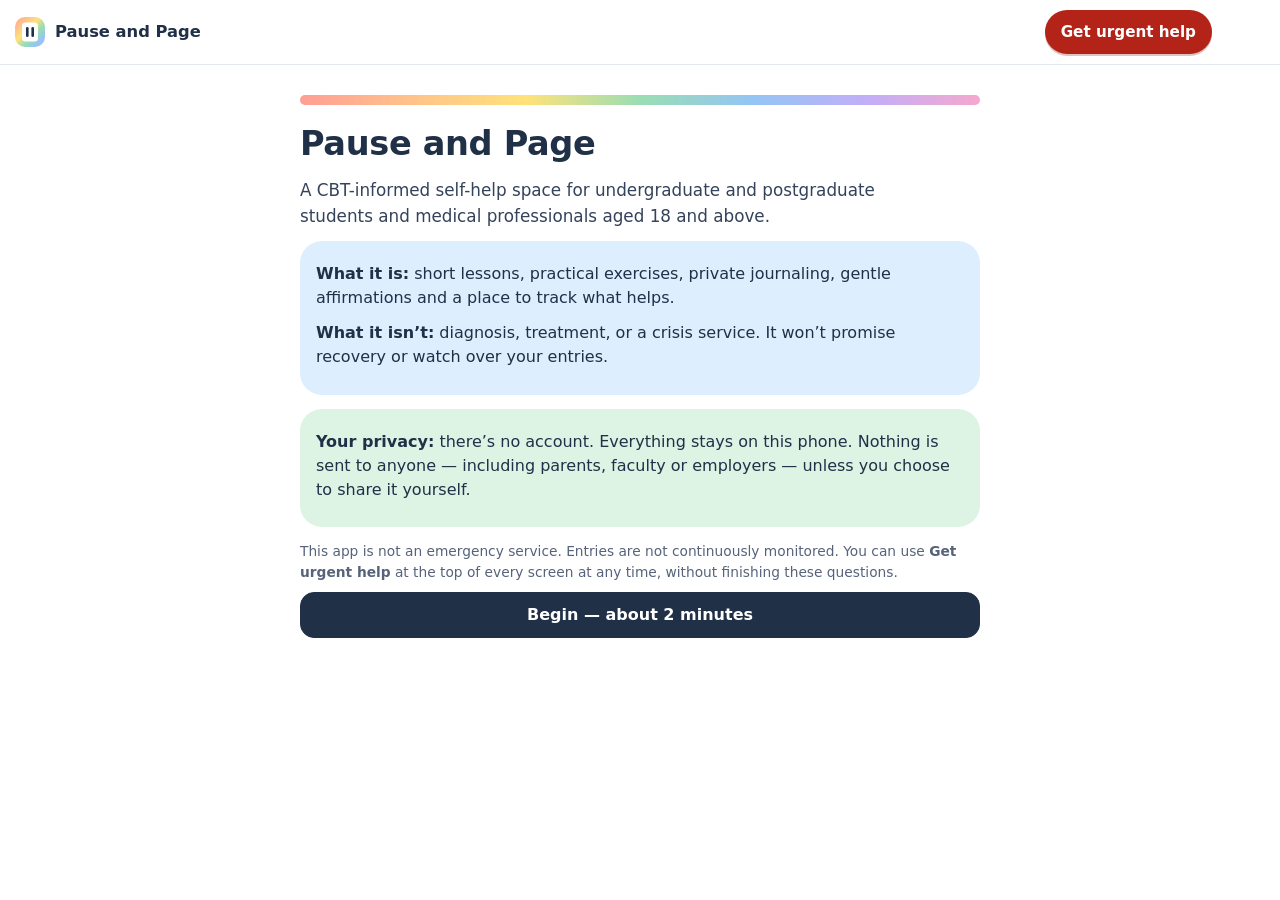
<file: index.html>
<!doctype html>
<html lang="en-IN">
<head>
<meta charset="utf-8">
<meta name="viewport" content="width=device-width, initial-scale=1, viewport-fit=cover">
<meta name="theme-color" content="#FFFFFF">
<title>Pause and Page</title>
<style>
:root{
  --coral:#FFDAD6; --peach:#FFE4C8; --sun:#FFF0AD; --mint:#DDF3E4; --sky:#DDEEFF; --lilac:#E8E0FF; --pink:#FBE0EF;
  --coral-a:#B8463B; --peach-a:#A3520F; --sun-a:#7A5E00; --mint-a:#2B7550; --sky-a:#2D63A6; --lilac-a:#5E48B0; --pink-a:#9E3A6C;
  --navy:#203047; --muted:#56637A; --line:#E3E7EE; --soft:#F6F8FB; --white:#FFFFFF;
  --urgent:#B42318; --acc:var(--navy);
  --r-lg:22px; --r-md:14px;
  --font: system-ui, -apple-system, "Segoe UI", Roboto, "Noto Sans", "Helvetica Neue", Arial, sans-serif;
}
*{box-sizing:border-box}
html{-webkit-text-size-adjust:100%; scroll-padding-top:calc(72px + env(safe-area-inset-top,0px))}
body{margin:0; font-family:var(--font); font-size:16px; line-height:1.5; color:var(--navy); background:var(--white); -webkit-tap-highlight-color:transparent}
h1,h2{line-height:1.25; margin:.2em 0 .4em; letter-spacing:-.01em}
h1{font-size:1.6rem; font-weight:800}
h2{font-size:1.15rem; font-weight:750}
p{margin:.35em 0 .7em}
a{color:var(--sky-a); font-weight:650}
:focus-visible{outline:3px solid var(--sky-a); outline-offset:2px; border-radius:8px}
.ic{width:20px;height:20px;fill:none;stroke:currentColor;stroke-width:1.9;stroke-linecap:round;stroke-linejoin:round;vertical-align:-4px;flex:none}
.muted{color:var(--muted)}
.fine{color:var(--muted); font-size:.86rem}
.lead{font-size:1.05rem; color:#34435B; max-width:60ch}
.sub{color:var(--muted); margin-top:-.2em}
.big{font-size:1.1rem; font-weight:650}
.grow{flex:1}

/* header */
.top{position:sticky; top:0; z-index:30; display:flex; align-items:center; gap:10px; padding:calc(10px + env(safe-area-inset-top,0px)) 14px 10px;
  background:rgba(255,255,255,.96); border-bottom:1px solid var(--line); backdrop-filter:saturate(1.2) blur(6px)}
.brand{display:flex; align-items:center; gap:9px; flex:1; min-width:0; font-weight:800; font-size:1.02rem}
.logo{width:32px;height:32px;flex:none}
.brand-name{white-space:nowrap; overflow:hidden; text-overflow:ellipsis}
.urgent-btn{background:var(--urgent); color:#fff; border:0; border-radius:999px; padding:0 16px; min-height:44px;
  font:inherit; font-weight:800; font-size:.95rem; white-space:nowrap; box-shadow:0 2px 0 rgba(120,20,10,.25); cursor:pointer}
.urgent-btn:active{transform:translateY(1px)}
.icon-btn{width:44px;height:44px;border-radius:50%;border:1.5px solid var(--line);background:#fff;color:var(--navy);display:grid;place-items:center;cursor:pointer}
body.no-nav #profileBtn{visibility:hidden}
@media (max-width:370px){ .brand-name{display:none} }

/* layout */
.shell{min-height:calc(100vh - 66px)}
#main{max-width:720px; margin:0 auto; padding:18px 16px calc(100px + env(safe-area-inset-bottom,0px)); outline:none}
#side{display:none}
.tabs{position:fixed; left:0; right:0; bottom:0; z-index:25; display:flex; background:#fff; border-top:1px solid var(--line);
  padding:4px 4px calc(4px + env(safe-area-inset-bottom,0px))}
.tabs button{flex:1; display:flex; flex-direction:column; align-items:center; gap:2px; padding:7px 2px 6px; border:0; background:none;
  color:var(--muted); font:inherit; font-size:.74rem; font-weight:650; border-radius:14px; cursor:pointer; min-height:56px}
.tabs button .ic{width:24px;height:24px}
.tabs button.on{color:var(--navy)}
.tabs button.on.t-today{background:var(--sun)} .tabs button.on.t-cbt{background:var(--sky)} .tabs button.on.t-journal{background:var(--peach)}
.tabs button.on.t-progress{background:var(--lilac)} .tabs button.on.t-support{background:var(--pink)}
body.no-nav .tabs{display:none}
body.u-open .shell{display:none}

@media (min-width:920px){
  .shell{display:grid; grid-template-columns:220px minmax(0,1fr) 280px; gap:24px; max-width:1240px; margin:0 auto; padding:0 20px}
  .tabs{position:sticky; top:84px; align-self:start; flex-direction:column; gap:4px; border:0; padding:18px 0; background:none}
  .tabs button{flex-direction:row; justify-content:flex-start; gap:12px; font-size:.98rem; padding:12px 14px; min-height:48px}
  #main{padding:22px 0 60px; max-width:none}
  #side{display:block; position:sticky; top:84px; align-self:start; padding-top:22px}
  body.on-today #side, body.no-nav #side{visibility:hidden}
  body.no-nav .shell{grid-template-columns:1fr; max-width:720px}
}

/* sections and cards */
.sec{--acc:var(--navy)}
.sky{--acc:var(--sky-a)} .coral{--acc:var(--coral-a)} .peach{--acc:var(--peach-a)} .sun{--acc:var(--sun-a)}
.mint{--acc:var(--mint-a)} .lilac{--acc:var(--lilac-a)} .pink{--acc:var(--pink-a)}
.card{display:block; border-radius:var(--r-lg); padding:16px 16px 14px; margin:0 0 14px; background:var(--soft); border:0; color:var(--navy); font:inherit; text-align:left; width:100%}
.card.sun{background:var(--sun)} .card.coral{background:var(--coral)} .card.sky{background:var(--sky)} .card.peach{background:var(--peach)}
.card.mint{background:var(--mint)} .card.lilac{background:var(--lilac)} .card.pink{background:var(--pink)}
.card.white{background:#fff; border:1.5px solid var(--line)}
.card.soft{border:1.5px solid var(--line)}
.card h2{margin-top:.1em}
.card.mini{padding:14px; font-size:.95rem}
.eyebrow{display:flex; align-items:center; gap:7px; flex-wrap:wrap; font-size:.86rem; font-weight:750; color:var(--acc); margin:0 0 6px}
.stat{margin-left:auto; color:var(--muted); font-weight:600; font-size:.8rem}
.greet{font-size:1.75rem; margin-top:.1em}
.aff{font-size:1.2rem; font-weight:700; line-height:1.4; margin:.2em 0 .7em}
.aff-s{font-weight:700}
.linkcard{display:flex; gap:12px; align-items:flex-start; cursor:pointer}
.linkcard .ic{color:var(--acc); margin-top:3px}
.linkcard span{display:flex; flex-direction:column}
.linkcard span span{color:var(--muted); font-size:.92rem}

/* buttons */
.btn{display:inline-flex; align-items:center; justify-content:center; gap:6px; min-height:46px; padding:0 18px; border-radius:var(--r-md);
  border:1.5px solid var(--acc); background:var(--acc); color:#fff; font:inherit; font-weight:750; text-decoration:none; cursor:pointer}
.btn.ghost{background:#fff; color:var(--navy); border-color:rgba(32,48,71,.22)}
.btn.sm{min-height:40px; padding:0 14px; font-size:.92rem}
.btn.wide{width:100%}
.btn.danger{color:#A12A1C; border-color:#E8B6AF}
.btn[disabled]{opacity:.45; cursor:default}
.btn:active{transform:translateY(1px)}
.link{background:none; border:0; padding:6px 0; color:var(--acc); font:inherit; font-weight:700; cursor:pointer; display:inline-flex; align-items:center; gap:4px; text-decoration:none}
.sec>.link:first-child, .runbar .link{color:var(--navy)}
.row{display:flex; flex-wrap:wrap; gap:8px; margin:10px 0}
.row.between{justify-content:space-between}
.stack{display:flex; flex-direction:column; gap:10px}
.runbar{display:flex; align-items:center; gap:8px; margin-bottom:6px}

/* questions */
.q{margin:14px 0 18px}
.ql{display:block; font-weight:700; margin-bottom:8px}
.opt{font-weight:500; font-size:.8rem; color:var(--muted); background:#fff; border-radius:999px; padding:1px 8px; border:1px solid var(--line); vertical-align:2px}
.help{color:var(--muted); font-size:.92rem; margin-top:-4px}
textarea, input[type=text], input[type=tel], input[type=email], input[type=time], input:not([type]){
  width:100%; font:inherit; color:var(--navy); background:#fff; border:1.5px solid #CBD3DF; border-radius:var(--r-md); padding:12px 13px}
textarea{resize:vertical; min-height:96px; line-height:1.55}
textarea:focus, input:focus{border-color:var(--acc); outline:2px solid transparent; box-shadow:0 0 0 3px rgba(45,99,166,.15)}
input.other{margin-top:8px}
.chips{display:flex; flex-wrap:wrap; gap:8px}
.chips.col{flex-direction:column; align-items:stretch}
.chip{min-height:42px; padding:8px 15px; border-radius:999px; border:1.5px solid rgba(32,48,71,.25); background:#fff; color:var(--navy);
  font:inherit; font-size:.95rem; font-weight:600; cursor:pointer; text-align:left}
.chip.on{background:var(--acc); border-color:var(--acc); color:#fff}
.chips.scale{gap:6px}
.chips.scale .chip{min-width:42px; padding:8px 0; text-align:center; flex:1 0 42px; max-width:56px}
.ends{display:flex; justify-content:space-between; font-size:.82rem; color:var(--muted); margin-top:6px}
.r100 input[type=range]{width:100%; accent-color:var(--acc); height:36px}
.r100 .ends b{color:var(--navy)}
.row2{display:grid; grid-template-columns:130px 1fr; gap:8px}
.times{display:flex; gap:10px; flex-wrap:wrap; margin:6px 0 4px}
.times label{flex:1 1 140px; display:flex; flex-direction:column; gap:6px; font-weight:700}
details.more{margin-top:4px}
details.more summary{cursor:pointer; font-weight:700; color:var(--acc); padding:6px 0; list-style-position:inside}
.form label{display:block; font-weight:700; margin:10px 0 5px}

/* exercise runner */
.prog{height:8px; background:rgba(32,48,71,.08); border-radius:99px; overflow:hidden; margin:8px 0 6px}
.prog i{display:block; height:100%; background:var(--acc); border-radius:99px; transition:width .25s ease}
.count{font-size:.85rem; color:var(--muted); margin:0 0 10px}
.qbig{font-size:1.4rem; font-weight:800; margin:.3em 0 .5em}
.qbig label{cursor:text}
.qin{margin:12px 0 18px}
.intro{background:var(--sky); border-radius:var(--r-md); padding:12px 14px; margin:8px 0 10px; font-weight:600}
.run .intro{border-left:5px solid var(--sky-a)}
.runnav{display:flex; align-items:center; gap:8px; position:sticky; bottom:calc(76px + env(safe-area-inset-bottom,0px)); background:#fff; padding:10px 0; border-top:1px solid var(--line)}
.mednote{background:var(--peach); border-radius:12px; padding:9px 12px; font-size:.9rem; font-weight:650}
.ob .runnav{bottom:0}

/* lessons */
.lessons{list-style:none; padding:0; margin:12px 0}
.lesson{display:flex; gap:14px; width:100%; text-align:left; background:#fff; border:1.5px solid var(--line); border-radius:var(--r-lg);
  padding:14px; margin-bottom:10px; font:inherit; color:var(--navy); cursor:pointer}
.lesson .num{flex:none; width:36px; height:36px; border-radius:50%; background:var(--sky); color:var(--sky-a); display:grid; place-items:center; font-weight:800}
.lesson .lt{display:flex; flex-direction:column; gap:2px}
.lesson .lt span{color:#3B4A62; font-size:.94rem}
.lesson .lt small{color:var(--muted); margin-top:4px}
.reading{max-width:62ch; font-size:1.04rem; line-height:1.65}
.lessonpage h1{font-size:1.75rem}

/* lists, tiles */
.h2{margin-top:22px}
.items{list-style:none; padding:0; margin:8px 0}
.item{display:flex; flex-direction:column; width:100%; text-align:left; gap:2px; padding:12px 14px; margin-bottom:8px; border-radius:var(--r-md);
  border:1.5px solid var(--line); background:#fff; color:var(--navy); font:inherit; cursor:pointer}
.item span{color:#3B4A62; font-size:.93rem; overflow:hidden; text-overflow:ellipsis; white-space:nowrap}
.item small{color:var(--muted)}
.grid2{display:grid; grid-template-columns:repeat(auto-fill,minmax(150px,1fr)); gap:10px; margin:10px 0}
.tile{display:flex; flex-direction:column; gap:4px; text-align:left; padding:14px; border-radius:var(--r-lg); border:1.5px solid var(--line);
  background:#fff; color:var(--navy); font:inherit; cursor:pointer; min-height:88px}
.tile.peach{background:var(--peach); border-color:transparent} .tile.pink{background:var(--pink); border-color:transparent}
.tile small{color:#4A5870}
ul.plain{padding-left:20px; margin:6px 0}
ul.plain li{margin:5px 0}
.ans{padding:10px 0; border-bottom:1px solid rgba(32,48,71,.1)}
.aq{font-size:.85rem; color:var(--muted); font-weight:700; margin:0 0 2px}
.av{margin:0; white-space:pre-wrap}

/* journal paper */
.paper{background:#fff; border:1.5px solid var(--line); border-top:8px solid var(--peach); border-radius:var(--r-lg); padding:18px 16px 6px; margin-bottom:10px}
.paper.lilac{border-top-color:var(--lilac)}
.paper .date{color:var(--peach-a); font-weight:750; font-size:.9rem; margin:0}
.paper.lilac .date{color:var(--lilac-a)}
.paper textarea{border-color:#E3D7C9; background:#FFFDF9}

/* situation map */
.map{display:grid; grid-template-columns:repeat(auto-fit,minmax(120px,1fr)); gap:8px; margin:10px 0}
.mapbox{background:#fff; border:1.5px solid var(--sky); border-radius:var(--r-md); padding:10px; display:flex; flex-direction:column; gap:3px}
.mapbox b{color:var(--sky-a); font-size:.85rem}

/* progress chart */
.chartwrap{overflow-x:auto; background:#fff; border-radius:var(--r-md); padding:8px 6px; margin:6px 0 10px}
.chart{width:100%; min-width:330px; height:auto; display:block}
.chart .gl{stroke:#ECEFF4; stroke-width:1}
.chart .tl{fill:#56637A; font-size:10px; font-family:var(--font)}
.chart .tl.dim{fill:#8A95A8}
.chart .miss{stroke:#D7DCE5; stroke-dasharray:2 4; stroke-width:1.5}
.chart .ml{stroke:var(--lilac-a); stroke-width:2; opacity:.55}
.chart .md{fill:var(--lilac-a); stroke:#fff; stroke-width:2}

/* support, urgent */
#urgent{max-width:640px; margin:0 auto; padding:14px 16px 40px}
.uwrap h1{font-size:1.8rem; margin-top:6px; outline:none}
.region{color:var(--muted); font-weight:650; margin-top:-6px}
.alert{background:#FDE7E4; border:2px solid #E8A69C; border-radius:var(--r-lg); padding:14px 16px; margin:12px 0 16px}
.alert p{margin:0; font-weight:700; font-size:1.05rem; line-height:1.5}
.ubtn{display:flex; align-items:center; gap:14px; width:100%; min-height:64px; padding:12px 18px; margin:14px 0 4px; border-radius:18px;
  font:inherit; font-size:1.15rem; font-weight:800; text-decoration:none; text-align:left; cursor:pointer; border:2px solid transparent}
.ubtn .ic{width:26px; height:26px}
.ubtn span{display:flex; flex-direction:column}
.ubtn small{font-size:.86rem; font-weight:600; opacity:.9}
.ubtn.em{background:var(--urgent); color:#fff}
.ubtn.tm{background:var(--navy); color:#fff}
.ubtn.outline{background:#fff; color:var(--navy); border-color:var(--navy)}
.usub{font-size:.9rem; color:#3B4A62; margin:4px 2px 6px}
.usub .link{padding:0; color:var(--sky-a)}
.uform{background:var(--soft); border-radius:var(--r-md); padding:6px 14px 10px; margin:6px 0}
.notice{background:var(--pink); border-radius:var(--r-md); padding:12px 14px; margin:14px 0; font-weight:700}
.campus p{margin:.3em 0}
.preview{white-space:pre-wrap; font-family:var(--font); background:#fff; border:1.5px solid var(--line); border-radius:var(--r-md); padding:14px; margin:10px 0}

/* grounding */
.breath{display:flex; flex-direction:column; align-items:center; gap:18px; padding:26px 0}
.circle{width:120px; height:120px; border-radius:50%; background:radial-gradient(circle at 40% 40%, #fff, var(--pink)); border:3px solid var(--pink-a);
  transform:scale(.7); transition:transform 4s ease-in-out}
.circle.grow{transform:scale(1.15); transition-duration:4s}
.circle:not(.grow){transition-duration:6s}
.bword{font-size:1.35rem; font-weight:800; min-height:1.6em}

/* focus screen, welcome */
.focus{border-radius:var(--r-lg); padding:22px 18px; background:var(--sun)}
.focus.lilac{background:var(--lilac)}
.big-aff{font-size:1.45rem}
.welcome .hero{font-size:2.1rem; margin-top:.3em}
.rainbow-band{height:10px; border-radius:99px; background:linear-gradient(90deg,#FF9E95,#FFC38A,#FFE27A,#9ADDB3,#94C5F5,#C2AEF7,#F5A8CF); margin:8px 0 18px}
.ob .qbig{font-size:1.5rem}

/* toggles */
.toggle{display:flex; align-items:center; gap:12px; width:100%; background:none; border:0; border-bottom:1px solid var(--line); padding:12px 0; font:inherit; color:var(--navy); text-align:left; cursor:pointer}
.toggle span{flex:1; display:flex; flex-direction:column}
.toggle small{color:var(--muted)}
.toggle i{flex:none; width:46px; height:28px; border-radius:99px; background:#CBD3DF; position:relative; transition:background .2s}
.toggle i::after{content:""; position:absolute; top:3px; left:3px; width:22px; height:22px; border-radius:50%; background:#fff; transition:transform .2s}
.toggle.on i{background:var(--mint-a)}
.toggle.on i::after{transform:translateX(18px)}

/* toast */
#toast{position:fixed; left:50%; bottom:calc(92px + env(safe-area-inset-bottom,0px)); transform:translate(-50%,20px); background:var(--navy); color:#fff;
  padding:11px 18px; border-radius:14px; font-weight:650; opacity:0; pointer-events:none; transition:opacity .2s, transform .2s; z-index:50; max-width:90vw; text-align:center}
#toast.show{opacity:1; transform:translate(-50%,0)}

/* quieter appearance */
body.quiet{--coral:#F7EEED; --peach:#F8F0E6; --sun:#F8F4DE; --mint:#EBF4EE; --sky:#ECF2F9; --lilac:#F0EDF8; --pink:#F7EEF3}
body.quiet .rainbow-band{background:#E3E7EE}
body.quiet .logo{filter:saturate(.35)}

/* reduced motion */
body.reduce *, body.reduce *::before, body.reduce *::after{transition:none!important; animation:none!important}
body.reduce .circle{transform:scale(.9)!important}
@media (prefers-reduced-motion: reduce){ *{transition:none!important; animation:none!important} .circle{transform:scale(.9)!important} }

</style>
</head>
<body>
<header class="top">
  <div class="brand">
    <svg class="logo" viewBox="0 0 32 32" aria-hidden="true"><defs><linearGradient id="lg" x1="0" y1="0" x2="1" y2="1"><stop offset="0" stop-color="#FF9E95"/><stop offset=".22" stop-color="#FFC38A"/><stop offset=".42" stop-color="#FFE27A"/><stop offset=".62" stop-color="#9ADDB3"/><stop offset=".82" stop-color="#94C5F5"/><stop offset="1" stop-color="#C2AEF7"/></linearGradient></defs><rect x="1" y="1" width="30" height="30" rx="10" fill="url(#lg)"/><rect x="8" y="6.5" width="16" height="19" rx="3.5" fill="#fff"/><rect x="12" y="11" width="2.6" height="10" rx="1.3" fill="#203047"/><rect x="17.4" y="11" width="2.6" height="10" rx="1.3" fill="#203047"/></svg>
    <span class="brand-name">Pause and Page</span>
  </div>
  <button type="button" class="urgent-btn" id="urgentBtn" data-act="urgent">Get urgent help</button>
  <button type="button" class="icon-btn" id="profileBtn" data-act="profile" aria-label="Profile and privacy"><span data-ic="user"></span></button>
</header>

<div class="shell">
  <nav class="tabs" id="nav" aria-label="Main">
    <button type="button" data-act="tab" data-r="today" class="t-today"><span data-ic="sun"></span><span>Today</span></button>
    <button type="button" data-act="tab" data-r="cbt" class="t-cbt"><span data-ic="sprout"></span><span>CBT</span></button>
    <button type="button" data-act="tab" data-r="journal" class="t-journal"><span data-ic="book"></span><span>Journal</span></button>
    <button type="button" data-act="tab" data-r="progress" class="t-progress"><span data-ic="chart"></span><span>Progress</span></button>
    <button type="button" data-act="tab" data-r="support" class="t-support"><span data-ic="heart"></span><span>Support</span></button>
  </nav>
  <main id="main" tabindex="-1"></main>
  <aside id="side" aria-label="Today at a glance"></aside>
</div>

<!-- Urgent help. Static on purpose: numbers are bundled in the app so they work offline,
     without login, payment or onboarding. To add other countries, add a section like this
     one and choose it by region. India details last reviewed: October 2026. -->
<section id="urgent" hidden aria-labelledby="urgentTitle">
  <div class="uwrap">
    <button type="button" class="link" data-act="closeUrgent">&#8249; Back</button>
    <h1 id="urgentTitle" tabindex="-1">Get urgent help</h1>
    <p class="region">Resources for India</p>
    <div class="alert" role="alert"><p>If you have already harmed yourself, taken an overdose, or feel you may act on thoughts of suicide, call 112 or go to the nearest emergency department now. Contact someone you trust and ask them to stay with you.</p></div>

    <a class="ubtn em" href="tel:112"><svg class="ic" viewBox="0 0 24 24" aria-hidden="true"><path d="M5 4h4l2 5-2.5 1.5a11 11 0 0 0 5 5L15 13l5 2v4a2 2 0 0 1-2 2A16 16 0 0 1 3 6a2 2 0 0 1 2-2z"/></svg><span>Call 112<small>Emergency response</small></span></a>
    <p class="usub">For immediate danger, a suicide attempt, serious injury, or an urgent medical emergency. Connects with police, fire and health emergency services.</p>

    <a class="ubtn tm" href="tel:14416"><svg class="ic" viewBox="0 0 24 24" aria-hidden="true"><path d="M5 4h4l2 5-2.5 1.5a11 11 0 0 0 5 5L15 13l5 2v4a2 2 0 0 1-2 2A16 16 0 0 1 3 6a2 2 0 0 1 2-2z"/></svg><span>Call Tele-MANAS<small>14416 · free, 24 hours</small></span></a>
    <p class="usub">Free, 24-hour mental health counselling and support across India. This is a counselling line, not emergency dispatch. Also reachable on <a href="tel:18008914416">1800-891-4416</a>.</p>

    <div id="uTrusted"><a class="ubtn outline" href="#" data-act="uTrustedForm">Contact my trusted person</a></div>
    <div id="uCampus"><a class="ubtn outline" href="#" data-act="uCampus">View campus support</a></div>

    <div class="notice">This app is not an emergency service. Entries are not continuously monitored.</div>
    <p class="fine">Tapping a call button opens your phone’s dialler with the number filled in. Nothing is called, shared or sent automatically, and your location isn’t shared.</p>
    <p class="fine">Helpline details are stored on this device and work offline. Last reviewed October 2026.</p>
  </div>
</section>

<div id="toast" role="status" aria-live="polite"></div>
<script>
/* Pause and Page — app logic.
   Local-first: everything is stored on this device only. No network calls. */
(function () {
'use strict';
const w = window, doc = document;
const KEY = 'pauseandpage.v1';
const MORN = 'One manageable step is enough to begin.';
const EVE = 'You can leave unfinished things for tomorrow.';
const MED_NOTE = 'Do not include patient names or identifying clinical information.';
const SAFE_INTRO = 'Choose a manageable everyday situation. You do not need to revisit your most distressing experience.';
const EXP_INTRO = 'Use a small, safe everyday situation. Do not use this exercise to test dangerous situations, harassment, or abuse.';
const NOTICE = 'This app is not an emergency service. Entries are not continuously monitored.';
const APP = !!w.Android;

/* ---------- icons ---------- */
const ICON = {
  sun: '<circle cx="12" cy="12" r="4"/><path d="M12 2v2M12 20v2M4.9 4.9l1.4 1.4M17.7 17.7l1.4 1.4M2 12h2M20 12h2M4.9 19.1l1.4-1.4M17.7 6.3l1.4-1.4"/>',
  moon: '<path d="M20 14.5A8 8 0 1 1 9.5 4a6.5 6.5 0 0 0 10.5 10.5z"/>',
  sprout: '<path d="M12 21v-9"/><path d="M12 12c0-4 3-7 8-7 0 4-3 7-8 7z"/><path d="M12 14c0-3-2.5-5.5-7-5.5 0 3 2.5 5.5 7 5.5z"/>',
  book: '<path d="M5 4h11a3 3 0 0 1 3 3v13H8a3 3 0 0 1-3-3z"/><path d="M5 17a3 3 0 0 1 3-3h11"/>',
  chart: '<path d="M5 20V11M11 20V5M17 20v-6M3 20h18"/>',
  heart: '<path d="M12 20s-7-4.4-7-10a4 4 0 0 1 7-2.6A4 4 0 0 1 19 10c0 5.6-7 10-7 10z"/>',
  user: '<circle cx="12" cy="8" r="4"/><path d="M4 21a8 8 0 0 1 16 0"/>',
  back: '<path d="M15 18l-6-6 6-6"/>',
  phone: '<path d="M5 4h4l2 5-2.5 1.5a11 11 0 0 0 5 5L15 13l5 2v4a2 2 0 0 1-2 2A16 16 0 0 1 3 6a2 2 0 0 1 2-2z"/>',
  pen: '<path d="M4 20h4L19 9l-4-4L4 16z"/><path d="M13 7l4 4"/>',
  leaf: '<path d="M5 19c0-8 6-14 15-14 0 9-6 15-14 15"/><path d="M5 19l7-7"/>',
  wind: '<path d="M3 9h11a3 3 0 1 0-3-3M3 15h15a3 3 0 1 1-3 3"/>',
  share: '<circle cx="6" cy="12" r="2.5"/><circle cx="18" cy="6" r="2.5"/><circle cx="18" cy="18" r="2.5"/><path d="M8.2 10.8l7.6-3.6M8.2 13.2l7.6 3.6"/>',
  school: '<path d="M2 9l10-5 10 5-10 5z"/><path d="M6 11v5c3 2 9 2 12 0v-5"/>',
  list: '<path d="M9 6h11M9 12h11M9 18h11M4 6h.01M4 12h.01M4 18h.01"/>'
};
function ic(n) { return `<svg class="ic" viewBox="0 0 24 24" aria-hidden="true">${ICON[n] || ''}</svg>`; }

/* ---------- content ---------- */
const MOODS = ['Very low', 'Low', 'Neutral', 'Good', 'Very good'];
const EMO = ['Worry', 'Sadness', 'Anger', 'Guilt', 'Shame', 'Frustration', 'Disappointment', 'Other'];
const BODY = ['Tension', 'Restlessness', 'Heaviness', 'Racing heart', 'Tiredness', 'No noticeable change', 'Other'];
const YN = ['Yes', 'Possibly', 'No', 'Not sure'];

const AFF = {
  'Self-compassion': ['I can treat myself with the patience I would offer a friend.', 'Having a hard day does not make me a failure.', 'I am allowed to be a work in progress.', 'My feelings make sense, even when they are uncomfortable.', 'I can speak to myself kindly, even after a mistake.'],
  'Confidence': ['I can practise speaking even when I feel nervous.', 'I can take one manageable step even when I feel uncertain.', 'I have handled difficult things before, and I can learn from them.', 'My worth is not decided by one result.', 'I can ask a question without needing to know everything.'],
  'Study or work pressure': ['One manageable step is enough to begin.', 'I can focus on the next small task, not the whole list.', 'Steady, good-enough work still counts.', 'I can ask for help with the parts that are unclear.', 'Feedback is information about my work, not a verdict on me.'],
  'Boundaries': ['I can say no to some things so I can say yes to what matters.', 'It is okay to take time before I reply.', 'I can protect my rest without explaining every reason.', 'Other people’s expectations are not all my responsibility.'],
  'Rest': ['Rest is part of doing things well, not a reward I must earn.', 'I can leave unfinished things for tomorrow.', 'My body is allowed to slow down tonight.', 'Pausing is not the same as giving up.'],
  'Gratitude': ['I can notice one small thing that went okay today.', 'Small moments of comfort still count.', 'I can appreciate the people who make things a little easier.', 'There is room for both difficulty and appreciation today.']
};

const Q = {
  /* onboarding 1–10 */
  q1: { q: 'Are you aged 18 years or above?', t: 'one', o: ['Yes', 'No'], req: 1 },
  name: { q: 'What would you like to be called?', t: 'short', help: 'Used only for your greeting.', opt: 1 },
  q2: { q: 'Which best describes your current role?', t: 'one', o: ['UG student', 'PG student', 'Medical professional', 'Other'], req: 1 },
  q3: { q: 'What would you most like support with?', t: 'multi', max: 3, help: 'Choose up to three.', o: ['Academic or work pressure', 'Worrying', 'Low mood', 'Procrastination', 'Sleep', 'Confidence', 'Relationships', 'Adjusting to change', 'Other'] },
  q4: { q: 'What would you like to be able to do more comfortably?', t: 'short', ph: 'For example: speak up in seminars' },
  q5: { q: 'Have you used CBT-based exercises before?', t: 'one', o: ['No', 'A little', 'Regularly', 'Not sure'] },
  q6: { q: 'How much time would you usually like to spend in the app?', t: 'one', o: ['2–5 minutes', '5–10 minutes', 'More than 10 minutes'] },
  q7: { q: 'Would you like morning and evening reminders?', t: 'one', o: ['Morning', 'Evening', 'Both', 'Neither'] },
  q8: { q: 'When would you prefer your reminders?', t: 'times' },
  q8s: { q: 'Do you work shifts?', t: 'one', o: ['Regular hours', 'I work shifts'], opt: 1, help: 'If you work shifts, set times around when you usually wake and wind down. You can change them any time.' },
  q9: { q: 'Which affirmation themes would you like?', t: 'multi', o: Object.keys(AFF) },
  q10: { q: 'How should reminders appear on your lock screen?', t: 'one', o: ['Show affirmation text', 'Show a private reminder only'] },
  snd: { q: 'Reminder sound', t: 'one', o: ['Sound on', 'Silent'] },
  /* check-in 11–16 */
  q11: { q: 'How would you describe your mood right now?', t: 'one', o: MOODS },
  q12: { q: 'How much energy do you have right now?', t: 'scale10', lo: 'No energy', hi: 'High energy' },
  q13: { q: 'How restful did your sleep feel?', t: 'one', o: ['Not restful', 'Slightly', 'Moderately', 'Very', 'Extremely', 'I have not slept yet'] },
  q14: { q: 'What is taking up the most space in your mind?', t: 'short', opt: 1 },
  q15: { q: 'What do you need most today?', t: 'one', o: ['Rest', 'Structure', 'Connection', 'Practical help', 'Personal space', 'Other'], opt: 1 },
  q16: { q: 'What is one manageable intention for today?', t: 'short', opt: 1, ph: 'Something small and realistic' },
  /* thought record 17–30 */
  q17: { q: 'What happened? Describe the situation without interpreting it.', t: 'long', ph: 'Where were you, who was there, what was said or done?' },
  q18: { q: 'What thought or image came to mind?', t: 'long' },
  q19: { q: 'What did that thought mean to you?', t: 'long', opt: 1 },
  q20: { q: 'Which emotions did you notice?', t: 'multi', o: EMO },
  q21: { q: 'How strong was the main emotion?', t: 'r100', opt: 1 },
  q22: { q: 'What did you notice in your body?', t: 'multi', o: BODY, opt: 1 },
  q23: { q: 'What did you do, or feel like doing?', t: 'long' },
  q24: { q: 'What facts support your interpretation?', t: 'long' },
  q25: { q: 'What facts suggest another interpretation?', t: 'long' },
  q26: { q: 'What information is missing or uncertain?', t: 'long' },
  q27: { q: 'What would you say to a friend in the same situation?', t: 'long' },
  q28: { q: 'What is a balanced response that you can reasonably believe?', t: 'long', help: 'It doesn’t have to be positive — just fair.' },
  q29: { q: 'What small, helpful action could you take?', t: 'short' },
  q30: { q: 'How strong is the emotion now, if you would like to record it?', t: 'r100', opt: 1, help: 'A change in this number doesn’t decide whether the exercise worked.' },
  /* thinking patterns 31–37 */
  pt0: { q: 'Which thought are you looking at?', t: 'long', ph: 'Write the thought in a few words' },
  q31: { q: 'Am I treating this situation as completely good or completely bad?', t: 'one', o: YN },
  q32: { q: 'Am I predicting an outcome before knowing what will happen?', t: 'one', o: YN },
  q33: { q: 'Am I assuming what another person thinks without checking?', t: 'one', o: YN },
  q34: { q: 'Am I using one event to make a conclusion about my whole life or ability?', t: 'one', o: YN },
  q35: { q: 'Am I overlooking information that does not fit my first thought?', t: 'one', o: YN },
  q36: { q: 'Am I applying a rule such as “I must always succeed” or “I should never need help”?', t: 'one', o: YN },
  q37: { q: 'Which question helped you look at the situation differently?', t: 'long', opt: 1 },
  /* small action 38–45 */
  q38: { q: 'What activity would matter to you today?', t: 'one', o: ['Study or work', 'Rest', 'Connection', 'Personal care', 'Enjoyment', 'Other'] },
  q39: { q: 'What is making this activity difficult to start?', t: 'multi', o: ['Uncertainty', 'Tiredness', 'Fear of mistakes', 'Task feels too large', 'Limited resources', 'Other'] },
  q40: { q: 'What is the smallest useful first step?', t: 'short' },
  q41: { q: 'When and where could you try it?', t: 'time' },
  q42: { q: 'What help or resource would make it easier?', t: 'short', opt: 1 },
  q43: { q: 'What would be a reasonable stopping point?', t: 'short' },
  q44: { q: 'After trying it, what did you notice?', t: 'long' },
  q45: { q: 'What would you repeat or adjust next time?', t: 'long' },
  /* behavioural experiment 46–52 */
  q46: { q: 'What are you predicting will happen?', t: 'long' },
  q47: { q: 'How strongly do you believe this prediction?', t: 'r100', opt: 1 },
  q48: { q: 'What small, safe action could help you explore it?', t: 'short' },
  q49: { q: 'What observable outcome would support your prediction?', t: 'long' },
  q50: { q: 'What observable outcome would suggest a different conclusion?', t: 'long' },
  q51: { q: 'What actually happened?', t: 'long' },
  q52: { q: 'What did you learn, and what remains uncertain?', t: 'long' },
  /* five-minute journal and evening 53–60 */
  q53: { q: 'What stood out to you today?', t: 'long' },
  q54: { q: 'What felt difficult?', t: 'long' },
  q55: { q: 'What helped, even slightly?', t: 'long' },
  q56: { q: 'What effort would you like to acknowledge?', t: 'long' },
  q57: { q: 'Was there a moment of connection, comfort, or appreciation?', t: 'long', opt: 1 },
  q58: { q: 'What do you need tonight?', t: 'one', o: ['Rest', 'Connection', 'Practical support', 'Quiet', 'Other'] },
  q59: { q: 'What can wait until tomorrow?', t: 'long' },
  q60: { q: 'Is there anything you would like to discuss with someone you trust?', t: 'long', opt: 1 },
  /* affirmation personalisation 61–65 */
  q61: { q: 'How does this statement feel to you?', t: 'one', o: ['Supportive', 'Neutral', 'Uncomfortable', 'Not relevant'] },
  q62: { q: 'How believable does it feel right now?', t: 'one', o: ['Not believable', 'Partly believable', 'Believable'] },
  q63: { q: 'Would you like to keep it, change the wording, or choose another?', t: 'one', o: ['Keep', 'Edit', 'Another'] },
  q64: { q: 'What would be a kinder, realistic statement in your own words?', t: 'short', opt: 1, ph: 'For example: I can practise speaking even when I feel nervous.' },
  q65: { q: 'Is there a small action you would like to connect with this statement?', t: 'short', opt: 1 },
  /* weekly review 66–73 */
  q66: { q: 'Which situations affected you most this week?', t: 'multi', o: ['Study or coursework', 'Work or shifts', 'Relationships', 'Health or sleep', 'Money or housing', 'Family', 'Other'] },
  q67: { q: 'Which exercise or strategy felt useful?', t: 'multi', o: ['Thought record', 'Situation map', 'Thinking patterns', 'Small action', 'Problem solving', 'Behavioural experiment', 'Personal rules', 'Journaling', 'Grounding', 'None yet', 'Other'] },
  q68: { q: 'What did you learn about your thoughts or responses?', t: 'long' },
  q69: { q: 'Which action did you attempt, and what happened?', t: 'long' },
  q70: { q: 'How manageable did your usual responsibilities feel?', t: 'one', o: ['Not manageable', 'Slightly', 'Moderately', 'Mostly', 'Very manageable'] },
  q71: { q: 'What made practising difficult?', t: 'multi', o: ['Time', 'Energy', 'Privacy', 'Exercise did not fit', 'Unclear instructions', 'Other'] },
  q72: { q: 'What would you like to continue or change next week?', t: 'long' },
  q73: { q: 'Would additional support be helpful?', t: 'one', o: ['Yes', 'Maybe', 'No'] },
  /* pathway 74–80 */
  q74: { q: 'Which part of college life feels hardest to manage right now?', t: 'long', role: 'ug' },
  q75: { q: 'When you compare yourself with classmates, what conclusion do you make about yourself?', t: 'long', role: 'ug' },
  q76: { q: 'What thought comes up when you receive feedback on your work?', t: 'long', role: 'pg' },
  q77: { q: 'Which part of your research or dissertation needs practical help rather than more self-pressure?', t: 'long', role: 'pg' },
  q78: { q: 'Which part of your recent work has stayed on your mind?', t: 'long', role: 'med' },
  q79: { q: 'What factors were within your control, and what factors were outside it?', t: 'long', role: 'med' },
  q80: { q: 'What support, rest, or workplace change would help you?', t: 'long', role: 'med' },
  /* sharing 81–85 */
  q81: { q: 'Would you like to share selected information with someone you trust?', t: 'one', o: ['Yes', 'Not now'] },
  q82: { q: 'What would you like to share?', t: 'one', o: ['Selected goals', 'Weekly summary', 'Request for support', 'Individually selected entry'] },
  q83: { q: 'What would you like this person to understand or help with?', t: 'long' },
  /* support plan 86–89 */
  q86: { q: 'What signs tell you that you need additional support?', t: 'long' },
  q87: { q: 'Who could you contact when you feel overwhelmed or unsafe?', t: 'long' },
  q88: { q: 'Where could you go to be with someone and feel safer?', t: 'long' },
  q89: { q: 'Which professional or campus service could you contact?', t: 'long' },
  /* guided CBT journal */
  j1: { q: 'What happened?', t: 'long' },
  j2: { q: 'What did I think it meant?', t: 'long' },
  j3: { q: 'What did I feel, notice in my body, and do?', t: 'long' },
  j4: { q: 'What evidence supports or challenges my interpretation?', t: 'long' },
  j5: { q: 'What is a balanced response?', t: 'long' },
  j6: { q: 'What action could I try?', t: 'long' },
  j7: { q: 'What did I learn?', t: 'long' },
  g1: { q: 'What is one thing you appreciated today, however small?', t: 'long' },
  g2: { q: 'Who or what made today a little easier?', t: 'long' },
  g3: { q: 'What did you do today that you’d like to recognise?', t: 'long' },
  free: { q: 'Write freely', t: 'long', rows: 14, ph: 'Whatever is on your mind. No one else will see this.' },
  /* problem solving (module 5) */
  p1: { q: 'What is the problem? Describe it as specifically as you can.', t: 'long' },
  p2: { q: 'Which part can you act on, and which part is uncertainty you cannot settle today?', t: 'long' },
  p3: { q: 'List two or three possible solutions, including imperfect ones.', t: 'long' },
  p4: { q: 'For your most workable option, what might help and what might get in the way?', t: 'long' },
  p5: { q: 'What is the first step, and when will you try it?', t: 'short' },
  pr1: { q: 'What happened when you tried it?', t: 'long' },
  pr2: { q: 'What would you keep, adjust, or try instead?', t: 'long' },
  /* personal rules (module 7) */
  r1: { q: 'Which rule or expectation have you noticed?', t: 'long', ph: 'For example: “I must never make mistakes”' },
  r2: { q: 'Where might this rule have come from, and how has it helped you?', t: 'long' },
  r3: { q: 'What does this rule cost you when it is applied strictly?', t: 'long' },
  r4: { q: 'What would a more flexible version sound like?', t: 'long', ph: 'For example: “I aim for careful work, and mistakes help me learn”' },
  r5: { q: 'What is one small way to practise the flexible version this week?', t: 'short' },
  /* maintenance (module 8) */
  m1: { q: 'Which ideas or exercises have been most useful to you?', t: 'long' },
  m2: { q: 'What early signs suggest a difficult period may be starting?', t: 'long' },
  m3: { q: 'What will you do first when you notice those signs?', t: 'long' },
  m4: { q: 'Which routines help you stay steady — rest, connection, movement, structure?', t: 'long' },
  m5: { q: 'Who and what will you turn to for support?', t: 'long' }
};

const EX = {
  map: { t: 'Map a recent situation', m: 1, min: 5, intro: SAFE_INTRO, qs: ['q17', 'q18', 'q20', 'q22', 'q23'] },
  patterns: { t: 'Notice a thinking pattern', m: 2, min: 5, intro: 'These questions are prompts for reflection. There are no right answers and no score.', qs: ['pt0', 'q31', 'q32', 'q33', 'q34', 'q35', 'q36', 'q37'] },
  thought: { t: 'Balanced thought record', m: 3, min: 10, intro: SAFE_INTRO, qs: ['q17', 'q18', 'q19', 'q20', 'q21', 'q22', 'q23', 'q24', 'q25', 'q26', 'q27', 'q28', 'q29', 'q30'] },
  action: { t: 'Plan one small action', m: 4, min: 6, intro: 'Useful when it’s hard to get started, or when you’ve been pulling back from things.', qs: ['q38', 'q39', 'q40', 'q41', 'q42', 'q43'], review: ['q44', 'q45'] },
  problem: { t: 'Solve a practical problem', m: 5, min: 8, qs: ['p1', 'p2', 'p3', 'p4', 'p5'], review: ['pr1', 'pr2'] },
  experiment: { t: 'Plan a safe behavioural experiment', m: 6, min: 8, intro: EXP_INTRO, qs: ['q46', 'q47', 'q48', 'q49', 'q50'], review: ['q51', 'q52'] },
  rules: { t: 'Work with a personal rule', m: 7, min: 7, qs: ['r1', 'r2', 'r3', 'r4', 'r5'] },
  maintain: { t: 'My maintenance plan', m: 8, min: 8, qs: ['m1', 'm2', 'm3', 'm4', 'm5'] }
};

const FORMS = {
  j_guided: { t: 'Guided CBT journal', d: 'Answer any of these — skip what doesn’t fit today.', qs: ['j1', 'j2', 'j3', 'j4', 'j5', 'j6', 'j7'] },
  j_five: { t: 'Five-minute journal', d: 'Pick one or two prompts. You don’t need to answer them all.', qs: ['q53', 'q54', 'q55', 'q56', 'q57'] },
  j_evening: { t: 'Evening reflection', d: 'Notice what helped and what you need next. Any prompt is enough.', qs: ['q53', 'q54', 'q55', 'q56', 'q57', 'q58', 'q59', 'q60'], sec: 'lilac' },
  j_grat: { t: 'Gratitude reflection', d: 'Small things count. There’s room for difficulty here too.', qs: ['g1', 'g2', 'g3'] },
  j_free: { t: 'Free writing', d: '', qs: ['free'] },
  j_path: { t: 'Prompts for you', d: 'Questions chosen for your pathway.', qs: [] },
  weekly: { t: 'Weekly review', d: 'Look back at the week — patterns, actions and support. Skip anything.', qs: ['q66', 'q67', 'q68', 'q69', 'q70', 'q71', 'q72', 'q73'], sec: 'lilac', med: false }
};

const LESSONS = [null,
  { t: 'Understand my response', f: 'How situations, thoughts, emotions, body and behaviour connect', ex: 'map',
    body: ['CBT looks at how a situation, the thoughts it sparks, your emotions, what you notice in your body, and what you do all influence one another.', 'This isn’t about blaming your thoughts. It’s about seeing the loop clearly, because a small change in any one part — a thought, an action, some rest — can ease the others.'],
    eg: { ug: 'A classmate doesn’t reply to your message about a group project. Thought: “They’re annoyed with me.” Emotion: worry. Body: a tight chest. Behaviour: you avoid the group chat for the rest of the day.',
          pg: 'Your supervisor reschedules your meeting. Thought: “My work must be disappointing.” Emotion: dread. Body: restlessness and poor sleep. Behaviour: you re-read your chapter late into the night instead of resting.',
          med: 'A senior colleague is brief with you on a busy shift. Thought: “I’ve made an error they’re not telling me about.” Emotion: anxiety. Body: tension, a fast heartbeat. Behaviour: you re-check notes repeatedly and skip your break.' },
    say: 'Noticing my reactions is a skill, not a judgement.' },
  { t: 'Notice thinking patterns', f: 'Recognising assumptions and recurring unhelpful interpretations', ex: 'patterns',
    body: ['Under pressure, minds take shortcuts: predicting the worst, guessing what others think, seeing things as all-or-nothing, or drawing a big conclusion from one event.', 'Everyone does this. The aim is to notice the pattern — “I’m predicting again” — without labelling yourself as irrational or broken.'],
    eg: { ug: 'After one low internal assessment mark: “I’m going to fail the whole year.” Pattern: one event used to judge your entire ability.',
          pg: 'A reviewer questions your methods: “Everyone will think my research is worthless.” Patterns: mind-reading and all-or-nothing thinking.',
          med: 'A patient’s family seems unhappy with an explanation: “I’m not cut out for this.” Pattern: one encounter used to judge a whole career.' },
    say: 'I can notice a thinking pattern without treating it as the full truth.' },
  { t: 'Review a difficult thought', f: 'Examining evidence and considering another perspective', ex: 'thought',
    body: ['A thought record slows a thought down so you can look at it. You note the facts that support it, the facts that don’t, and what you don’t yet know.', 'The goal isn’t positive thinking. It’s a balanced response you can actually believe — and one small action to go with it.'],
    eg: { ug: 'Thought: “I’ll embarrass myself in the presentation.” Supporting: I stumbled once in practice. Other facts: I knew the content when I rehearsed; classmates are mostly focused on their own turn. Balanced: “I may feel nervous and stumble a little, and I can still get my main points across.”',
          pg: 'Thought: “My supervisor thinks I’m not capable.” Supporting: the draft came back with many edits. Other facts: they called the argument promising; heavy edits are normal for drafts. Balanced: “The draft needs work — that’s what drafts are for.”',
          med: 'Thought: “I should have caught that sooner.” Supporting: in hindsight, a sign was there. Other facts: it was unclear at the time; I escalated when it became clearer; I was covering many patients. Balanced: “I can review what I’d do differently without deciding I’m incompetent.”' },
    say: 'A balanced thought doesn’t have to be positive; it has to be fair.' },
  { t: 'Take a manageable action', f: 'Reducing avoidance through realistic steps involving work, rest or connection', ex: 'action',
    body: ['Avoidance brings quick relief, but tasks and worries often grow while they wait. Mood and motivation frequently follow action rather than come before it.', 'Pick a step so small it feels almost too easy — for study or work, for rest, or for connection — then review how it went.'],
    eg: { ug: 'Instead of “study all weekend”: open the chapter 4 notes after lunch, read for 20 minutes, then stop.',
          pg: 'Instead of “finish the literature review”: list five papers to include and write two sentences about the first one.',
          med: 'After a run of night shifts, instead of “get my life back on track”: eat a proper meal and message one friend before sleeping.' },
    say: 'A small step counts, even if it isn’t the whole task.' },
  { t: 'Solve a practical problem', f: 'Distinguishing actionable problems from uncertainty', ex: 'problem',
    body: ['Some problems can be acted on; some parts are uncertainty that no amount of thinking will settle today. Mixing them up can keep you stuck in worry.', 'For the actionable part: define it, list options, choose one, try it, and review. For the uncertain part, notice it and decide when you’ll revisit it.'],
    eg: { ug: 'Rent is due and a scholarship payment is late. Actionable: email the scholarship office and ask about a short extension. Uncertain: exactly when the payment will arrive.',
          pg: 'Data collection is behind schedule. Actionable: list what’s causing the delay and ask your supervisor about narrowing the sample. Uncertain: what the final results will show.',
          med: 'Your rota leaves no time to prepare for an exam. Actionable: ask about swapping one shift and plan 30-minute study blocks. Uncertain: the exam result.' },
    say: 'I can act on what is in my control and set aside what isn’t, for now.' },
  { t: 'Test a prediction safely', f: 'Learning from observation rather than assumptions', ex: 'experiment',
    body: ['Many worries are predictions: “If I do this, that will happen.” A behavioural experiment is a small, safe way to check a prediction against what actually happens.', EXP_INTRO],
    eg: { ug: 'Prediction: “If I ask a question in class, people will laugh.” Experiment: ask one short question in a tutorial and notice how people actually respond.',
          pg: 'Prediction: “If I tell my supervisor I’m stuck, they’ll think less of me.” Experiment: mention one specific difficulty at your next meeting and observe the response.',
          med: 'Prediction: “If I ask a senior for advice, I’ll look incompetent.” Experiment: ask one clarifying question about a non-urgent case and notice what you learn.' },
    say: 'I can learn from what happens, not only from what I predict.' },
  { t: 'Work with personal rules', f: 'Reflecting on expectations such as “I must never make mistakes”', ex: 'rules',
    body: ['Personal rules often begin as sensible ways to cope or succeed. Applied strictly, they can turn into pressure, avoidance or harsh self-criticism.', 'You don’t have to drop your standards. A more flexible version keeps what you value and leaves room for being human.'],
    eg: { ug: 'Rule: “I must get top marks or I’ve wasted my family’s money.” Flexible: “I want to make good use of this opportunity, and one result doesn’t decide that.”',
          pg: 'Rule: “I can’t send work until it’s perfect.” Flexible: “Sharing drafts early helps the work get better.”',
          med: 'Rule: “A good doctor never needs help.” Flexible: “Asking for help is part of safe, good practice.”' },
    say: 'I can keep high standards and still be human.' },
  { t: 'Maintain useful skills', f: 'Reviewing what helped and preparing for future difficult periods', ex: 'maintain',
    body: ['Setbacks are a normal part of learning any skill. A short plan written on a steadier day makes it easier to act early on a harder one.', 'Note what has helped, your early warning signs, your first steps, and who you can turn to. Your support plan sits alongside this.'],
    eg: { ug: 'Before exams: “If I start skipping meals and avoiding friends, I’ll plan one small action and talk to my roommate.”',
          pg: 'Before submission: “If I’m re-reading the same page for hours, I’ll do a thought record and email my supervisor.”',
          med: 'Before a heavy rota: “If I can’t switch off after shifts, I’ll use a grounding exercise and talk to a colleague I trust.”' },
    say: 'Setbacks are part of learning, not a return to the start.' }
];

const GROUND = {
  five: { t: '5-4-3-2-1 senses', steps: ['Look around and name five things you can see.', 'Notice four things you can feel — your feet on the floor, your clothes, the chair beneath you.', 'Listen for three things you can hear, near or far.', 'Notice two things you can smell, or think of two scents you like.', 'Name one thing you can taste, or take a slow sip of water.'] },
  breathe: { t: 'Slow breathing' },
  steady: { t: 'Steady and slow', steps: ['Press your feet gently into the floor and notice the contact.', 'Let your shoulders drop a little as you breathe out.', 'Say to yourself: “This is a hard moment. It will change.”', 'Find one thing nearby in a colour you like, and look at it for a few breaths.', 'Choose one small next step: a glass of water, a message to someone, or stepping outside.'] }
};

/* ---------- state ---------- */
let S;
function defaults() {
  return {
    v: 1, onboarded: false, under18: false, obStep: 0, ob: {},
    profile: { name: '', q2: '', q3: [], q4: '', q5: '', q6: '', q7: 'Neither', mt: '07:30', et: '20:30', q8s: '', q9: [], q10: 'Show a private reminder only', snd: 'Sound on' },
    settings: { quiet: false, reduce: false, secure: false },
    checkins: {}, entries: [], explored: {},
    aff: { saved: [], custom: [], cur: '', i: 0, fb: [] },
    plan: {}, trusted: { name: '', phone: '' }, campus: {},
    share: { name: '', status: 'none', log: [] }, shareDraft: {}
  };
}
function merge(d, o) {
  Object.keys(o || {}).forEach(k => {
    const a = d[k], b = o[k];
    if (b && typeof b === 'object' && !Array.isArray(b) && a && typeof a === 'object' && !Array.isArray(a)) merge(a, b);
    else d[k] = b;
  });
  return d;
}
function load() {
  try { const raw = localStorage.getItem(KEY); S = raw ? merge(defaults(), JSON.parse(raw)) : defaults(); }
  catch (e) { S = defaults(); }
}
function save() { try { localStorage.setItem(KEY, JSON.stringify(S)); } catch (e) { toast('Couldn’t save on this device. Storage may be full.'); } }
let saveT = 0;
function setStat(t) { const s = doc.getElementById('saveStat'); if (s) s.textContent = t; }
function saveSoon() {
  setStat('Saving…');
  clearTimeout(saveT);
  saveT = setTimeout(() => { save(); setStat('Saved on this device'); }, 350);
}

/* ---------- helpers ---------- */
function esc(s) { return String(s == null ? '' : s).replace(/[&<>"']/g, c => ({ '&': '&amp;', '<': '&lt;', '>': '&gt;', '"': '&quot;', "'": '&#39;' }[c])); }
function pad(n) { return (n < 10 ? '0' : '') + n; }
function dkey(d) { return d.getFullYear() + '-' + pad(d.getMonth() + 1) + '-' + pad(d.getDate()); }
function fmtD(ts) { try { return new Date(ts).toLocaleDateString('en-IN', { weekday: 'short', day: 'numeric', month: 'short', year: 'numeric' }); } catch (e) { return dkey(new Date(ts)); } }
function uid() { return Date.now().toString(36) + Math.random().toString(36).slice(2, 7); }
function filled(v) { return Array.isArray(v) ? v.length > 0 : (v !== '' && v != null); }
function hasContent(a) { return Object.keys(a || {}).some(k => filled(a[k])); }
function ansText(v) { return Array.isArray(v) ? v.join(', ') : String(v); }
function roleKey() { const r = S.profile.q2; return r === 'UG student' ? 'ug' : r === 'PG student' ? 'pg' : r === 'Medical professional' ? 'med' : ''; }
function getE(id) { return S.entries.find(e => e.id === id); }
function telOf(p) { return String(p || '').replace(/[^\d+]/g, ''); }
function dayNum() { const d = new Date(); return Math.floor((d.getTime() - d.getTimezoneOffset() * 60000) / 86400000); }
let toastT = 0;
function toast(t) {
  const el = doc.getElementById('toast'); if (!el) return;
  el.textContent = t; el.classList.add('show');
  clearTimeout(toastT); toastT = setTimeout(() => el.classList.remove('show'), 2800);
}
function pathQs() { const r = roleKey(); return Object.keys(Q).filter(k => Q[k].role && Q[k].role === r); }
function formDef(ex) { const d = FORMS[ex]; if (ex === 'j_path') return Object.assign({}, d, { qs: pathQs() }); return d; }
function defOf(e) { return EX[e.ex] || formDef(e.ex); }
function firstLine(e) {
  const d = defOf(e); if (!d) return '';
  const ks = (d.qs || []).concat(d.review || []);
  for (let i = 0; i < ks.length; i++) { const v = e.a[ks[i]]; if (typeof v === 'string' && v.trim()) return v.trim().slice(0, 90); }
  return '';
}
function planText(e) { const a = e.a; return a.q40 || a.q48 || a.p5 || ''; }
function ckToday() { const k = dkey(new Date()); if (!S.checkins[k]) S.checkins[k] = {}; return S.checkins[k]; }

/* ---------- affirmations ---------- */
function affPool() {
  const th = (S.profile.q9 && S.profile.q9.length) ? S.profile.q9 : Object.keys(AFF);
  let pool = S.aff.custom.slice();
  th.forEach(t => (AFF[t] || []).forEach(x => { if (pool.indexOf(x) < 0) pool.push(x); }));
  if (!pool.length) pool = [MORN];
  return pool;
}
function curAff() { if (S.aff.cur) return S.aff.cur; const p = affPool(); return p[dayNum() % p.length]; }
function nextAff() { const p = affPool(); S.aff.i = (S.aff.i + 1) % p.length; let n = p[(dayNum() + S.aff.i) % p.length]; if (n === curAff() && p.length > 1) n = p[(dayNum() + S.aff.i + 1) % p.length]; S.aff.cur = n; save(); }

/* ---------- native bridge ---------- */
function syncReminders() {
  if (!APP) return;
  const p = S.profile;
  const cfg = {
    morning: p.q7 === 'Morning' || p.q7 === 'Both',
    evening: p.q7 === 'Evening' || p.q7 === 'Both',
    mt: p.mt || '07:30', et: p.et || '20:30',
    lock: p.q10 === 'Show affirmation text' ? 'show' : 'private',
    sound: p.snd !== 'Silent',
    morningTexts: [MORN].concat(S.aff.saved.slice(0, 12)),
    eveningTexts: [EVE].concat(S.aff.saved.slice(0, 12))
  };
  try { w.Android.scheduleReminders(JSON.stringify(cfg)); } catch (e) { /* ignore */ }
}
let syncT = 0;
function syncSoon() { clearTimeout(syncT); syncT = setTimeout(syncReminders, 600); }
function askNotif() { if (APP) { try { w.Android.requestNotificationPermission(); } catch (e) { /* ignore */ } } }
function applySettings() {
  const b = doc.body; if (!b || !b.classList) return;
  b.classList.toggle('quiet', !!S.settings.quiet);
  b.classList.toggle('reduce', !!S.settings.reduce);
}

/* ---------- form binding ---------- */
const F = { t: null, cb: null, onPick: null };
function bindTo(t, cb, onPick) { F.t = t; F.cb = cb || null; F.onPick = onPick || null; }
function changed() { if (F.cb) F.cb(); saveSoon(); }

function qInput(k, t, bk) {
  const q = Q[k]; bk = bk || k; const v = t[bk];
  if (q.t === 'long') return `<textarea id="f_${bk}" data-bind="${bk}" rows="${q.rows || 4}" placeholder="${esc(q.ph || '')}">${esc(v)}</textarea>`;
  if (q.t === 'short') return `<input id="f_${bk}" type="text" data-bind="${bk}" value="${esc(v)}" placeholder="${esc(q.ph || '')}" autocomplete="off">`;
  if (q.t === 'one' || q.t === 'multi') {
    const multi = q.t === 'multi'; const arr = Array.isArray(v) ? v : [];
    let h = `<div class="chips" role="group" aria-label="${esc(q.q)}">` + q.o.map(o => {
      const on = multi ? arr.indexOf(o) >= 0 : v === o;
      return `<button type="button" class="chip${on ? ' on' : ''}" aria-pressed="${on}" data-act="pick" data-key="${bk}" data-val="${esc(o)}" data-multi="${multi ? 1 : 0}" data-max="${q.max || 0}">${esc(o)}</button>`;
    }).join('') + '</div>';
    if (q.o.indexOf('Other') >= 0) h += `<input type="text" class="other" data-bind="${bk}_other" value="${esc(t[bk + '_other'])}" placeholder="Other — a few words (optional)" autocomplete="off" aria-label="Other">`;
    return h;
  }
  if (q.t === 'scale10') {
    let h = `<div class="chips scale" role="group" aria-label="${esc(q.q)}">`;
    for (let i = 0; i <= 10; i++) { const on = String(v) === String(i); h += `<button type="button" class="chip${on ? ' on' : ''}" aria-pressed="${on}" data-act="pick" data-key="${bk}" data-val="${i}" data-multi="0">${i}</button>`; }
    return h + `</div><div class="ends"><span>0 · ${esc(q.lo)}</span><span>10 · ${esc(q.hi)}</span></div>`;
  }
  if (q.t === 'r100') {
    const has = filled(v);
    return `<div class="r100"><input type="range" min="0" max="100" step="5" data-bind="${bk}" value="${has ? esc(v) : 50}" aria-label="${esc(q.q)}"><div class="ends"><span>0</span><b id="lab_${bk}">${has ? esc(v) : 'Not recorded'}</b><span>100</span></div><button type="button" class="link" data-act="clearR" data-key="${bk}">Leave unrecorded</button></div>`;
  }
  if (q.t === 'time') return `<div class="row2"><input type="time" data-bind="${bk}" value="${esc(v)}" aria-label="Time"><input type="text" data-bind="${bk}_where" value="${esc(t[bk + '_where'])}" placeholder="Where (optional)" autocomplete="off" aria-label="Where"></div>`;
  return '';
}
function qBlock(k, t, bk) {
  const q = Q[k]; const lab = (q.t === 'long' || q.t === 'short') ? ` for="f_${bk || k}"` : '';
  return `<div class="q"><label class="ql"${lab}>${esc(q.q)}${q.opt ? ' <span class="opt">optional</span>' : ''}</label>${q.help ? `<p class="help">${esc(q.help)}</p>` : ''}${qInput(k, t, bk)}</div>`;
}

/* ---------- navigation ---------- */
let stack = [{ r: 'today', p: {} }];
const timers = [];
function clearTimers() { while (timers.length) clearInterval(timers.pop()); }
function cur() { return stack[stack.length - 1]; }
function go(r, p) { stack.push({ r: r, p: p || {} }); render(true); }
function tab(r) { stack = [{ r: r, p: {} }]; render(true); }
function replace(r, p) { stack[stack.length - 1] = { r: r, p: p || {} }; render(true); }
function back() {
  if (urgentOpen()) { closeUrgent(); return 'handled'; }
  if (S.under18) return 'exit';
  if (!S.onboarded) { if (S.obStep > 0) { S.obStep = prevOb(S.obStep); save(); render(true); return 'handled'; } return 'exit'; }
  if (stack.length > 1) { stack.pop(); render(true); return 'handled'; }
  if (cur().r !== 'today') { tab('today'); return 'handled'; }
  return 'exit';
}
function prune() {
  const keep = cur().p && cur().p.id;
  S.entries = S.entries.filter(e => e.id === keep || e.status !== 'draft' || hasContent(e.a));
}
function render(scroll) {
  clearTimers();
  if (S.onboarded) prune();
  const main = doc.getElementById('main');
  let html;
  try {
    if (S.under18) html = V.under18();
    else if (!S.onboarded) html = V.onboarding();
    else { const c = cur(); html = (V[c.r] || V.missing)(c.p || {}); }
  } catch (err) {
    html = `<div class="card coral"><h2>Something went wrong on this screen.</h2><p>Your saved entries are safe. Urgent help is always available from the button at the top.</p><button class="btn" data-act="tab" data-r="today">Go to Today</button></div>`;
    if (w.console) console.error(err);
  }
  main.innerHTML = html;
  const b = doc.body;
  b.classList.toggle('no-nav', !S.onboarded || !!S.under18);
  b.classList.toggle('on-today', S.onboarded && !S.under18 && cur().r === 'today');
  updateNav(); renderSide();
  if (scroll) w.scrollTo(0, 0);
  if (cur().r === 'ground' && cur().p.k === 'breathe') startBreath();
}
function updateNav() {
  const root = stack[0].r;
  doc.querySelectorAll('#nav [data-r]').forEach(b => { const on = b.getAttribute('data-r') === root; b.classList.toggle('on', on); if (on) b.setAttribute('aria-current', 'page'); else b.removeAttribute('aria-current'); });
}
function renderSide() {
  const s = doc.getElementById('side'); if (!s) return;
  if (!S.onboarded || S.under18) { s.innerHTML = ''; return; }
  const pend = pendingReview();
  s.innerHTML = `<div class="card sun mini"><p class="eyebrow">${ic('sun')} Affirmation</p><p class="aff-s">${esc(curAff())}</p><button class="link" data-act="affAnother">Show another</button></div>` +
    `<div class="card mint mini"><p class="eyebrow">${ic('leaf')} My small step</p>${pend ? `<p>${esc(planText(pend) || EX[pend.ex].t)}</p><button class="link" data-act="review" data-id="${pend.id}">Review action</button>` : `<p class="muted">No step chosen yet.</p><button class="link" data-act="startEx" data-ex="action">Plan a small action</button>`}</div>`;
}

/* ---------- urgent help overlay ---------- */
const UI = {};
let uScroll = 0;
function urgentOpen() { const u = doc.getElementById('urgent'); return !!(u && !u.hidden); }
function openUrgent() {
  const u = doc.getElementById('urgent'); if (!u) return;
  if (!urgentOpen()) uScroll = w.scrollY || 0;
  UI.uCampusOpen = false; UI.uForm = false;
  fillUrgent();
  u.hidden = false; doc.body.classList.add('u-open'); w.scrollTo(0, 0);
  const h = doc.getElementById('urgentTitle'); if (h && h.focus) h.focus();
}
function closeUrgent() {
  const u = doc.getElementById('urgent'); if (!u) return;
  u.hidden = true; doc.body.classList.remove('u-open'); w.scrollTo(0, uScroll);
}
function fillUrgent() {
  const t = S.trusted, tEl = doc.getElementById('uTrusted'), cEl = doc.getElementById('uCampus');
  if (tEl) {
    if (t.phone && !UI.ut) {
      const tel = telOf(t.phone);
      tEl.innerHTML = `<a class="ubtn outline" href="tel:${tel}">${ic('phone')}<span>Contact my trusted person<small>Call ${esc(t.name || t.phone)}</small></span></a>
        <p class="usub"><a href="sms:${tel}">Send a text instead</a> · <button class="link" data-act="editTrusted" data-pre="u">Change person</button></p>`;
    } else {
      tEl.innerHTML = `<button class="ubtn outline" data-act="uTrustedForm">${ic('heart')}<span>Contact my trusted person<small>${t.phone ? 'Edit details' : 'Not set up yet — add someone now'}</small></span></button>` +
        (UI.uForm || UI.ut ? `<div class="uform">${trustedForm('u')}</div>` : '');
    }
  }
  if (cEl) {
    cEl.innerHTML = `<button class="ubtn outline" data-act="uCampus" aria-expanded="${!!UI.uCampusOpen}">${ic('school')}<span>View campus support<small>Counselling appointments and ongoing support</small></span></button>` +
      (UI.uCampusOpen ? `<div class="uform">${campusView('u')}</div>` : '');
  }
}
function trustedForm(pre) {
  const t = S.trusted;
  return `<div class="form"><label for="${pre}tName">Name</label><input id="${pre}tName" value="${esc(t.name)}" autocomplete="off">
    <label for="${pre}tPhone">Phone number</label><input id="${pre}tPhone" type="tel" inputmode="tel" value="${esc(t.phone)}" autocomplete="off">
    <p class="fine">Saved only on this device. This person isn’t told or contacted — you choose when to call or text them.</p>
    <div class="row"><button class="btn" data-act="saveTrusted" data-pre="${pre}">Save</button>${t.phone ? `<button class="btn ghost" data-act="cancelTrusted" data-pre="${pre}">Cancel</button><button class="btn ghost danger" data-act="removeTrusted" data-pre="${pre}">Remove</button>` : ''}</div></div>`;
}
function trustedView(pre) {
  const t = S.trusted;
  if (!t.phone || UI[pre + 't']) return trustedForm(pre);
  const tel = telOf(t.phone);
  return `<p class="big">${esc(t.name || 'My trusted person')}</p><p class="muted">${esc(t.phone)}</p>
    <div class="row"><a class="btn" href="tel:${tel}">${ic('phone')} Call</a><a class="btn ghost" href="sms:${tel}">Text</a><button class="btn ghost" data-act="editTrusted" data-pre="${pre}">Change</button></div>`;
}
function campusView(pre) {
  const c = S.campus || {}; const has = c.name || c.phone || c.email;
  if (has && !UI[pre + 'c']) {
    return `<div class="campus"><p class="big">${esc(c.name || 'Campus counselling')}</p>
      <p><b>Operating hours:</b> ${c.hours ? esc(c.hours) : 'not added yet'}</p>${c.loc ? `<p><b>Where:</b> ${esc(c.loc)}</p>` : ''}
      <div class="row">${c.phone ? `<a class="btn" href="tel:${telOf(c.phone)}">${ic('phone')} Call ${esc(c.phone)}</a>` : ''}${c.email ? `<a class="btn ghost" href="mailto:${esc(c.email)}">Email</a>` : ''}</div>
      <p class="fine">For counselling appointments and ongoing support — not for emergencies. In immediate danger, call 112.</p>
      <p class="fine">Added by you${c.src ? ' from ' + esc(c.src) : ''}${c.checked ? ', last checked ' + esc(c.checked) : ''}. Re-check these details each term.</p>
      <button class="link" data-act="editCampus" data-pre="${pre}">Edit details</button></div>`;
  }
  return `<div class="form">${has ? '' : '<p>No campus counselling contact has been added yet. Copy the details from your institution’s official website, student handbook or notice board so they’re here when you need them.</p>'}
    <label for="${pre}cName">Service or institution</label><input id="${pre}cName" value="${esc(c.name)}" placeholder="e.g. Student Counselling Centre" autocomplete="off">
    <label for="${pre}cPhone">Phone</label><input id="${pre}cPhone" type="tel" inputmode="tel" value="${esc(c.phone)}" autocomplete="off">
    <label for="${pre}cEmail">Email (optional)</label><input id="${pre}cEmail" type="email" value="${esc(c.email)}" autocomplete="off">
    <label for="${pre}cHours">Operating hours</label><input id="${pre}cHours" value="${esc(c.hours)}" placeholder="e.g. Mon–Fri, 9:30 am – 5:00 pm" autocomplete="off">
    <label for="${pre}cLoc">Location (optional)</label><input id="${pre}cLoc" value="${esc(c.loc)}" autocomplete="off">
    <label for="${pre}cSrc">Where you found these details</label><input id="${pre}cSrc" value="${esc(c.src)}" placeholder="e.g. college website, student handbook" autocomplete="off">
    <div class="row"><button class="btn" data-act="saveCampus" data-pre="${pre}">Save campus details</button>${has ? `<button class="btn ghost" data-act="cancelCampus" data-pre="${pre}">Cancel</button>` : ''}</div></div>`;
}
function refreshPanels() { if (urgentOpen()) fillUrgent(); render(false); }

/* ---------- exercises ---------- */
function newEntry(ex, a) { const e = { id: uid(), ex: ex, a: a || {}, cr: Date.now(), up: Date.now(), status: 'draft', idx: 0, phase: 'main' }; S.entries.push(e); save(); return e; }
function pendingReview() { const l = S.entries.filter(e => e.status === 'review').sort((a, b) => b.up - a.up); return l[0]; }
function draftOf(ex) { const l = S.entries.filter(e => e.ex === ex && e.status === 'draft' && hasContent(e.a)).sort((a, b) => b.up - a.up); return l[0]; }
function finishEx(e) {
  const d = EX[e.ex]; const rev = d.review || [];
  if (e.phase !== 'review' && rev.length && !rev.some(k => filled(e.a[k]))) { e.status = 'review'; e.phase = 'review'; e.idx = 0; }
  else { e.status = 'done'; e.done = Date.now(); }
  e.up = Date.now(); save(); replace('entry', { id: e.id, fresh: 1 });
}
function suggestion() {
  const c = S.profile.q3 || [];
  const o = [['Separate a thought from a fact', 'thought']];
  if (c.indexOf('Worrying') >= 0 || c.indexOf('Confidence') >= 0) o.push(['Test a worry with a small, safe experiment', 'experiment']);
  if (c.indexOf('Procrastination') >= 0 || c.indexOf('Low mood') >= 0) o.push(['Choose one small, manageable step', 'action']);
  if (c.indexOf('Academic or work pressure') >= 0) o.push(['Sort what you can act on from what you can’t', 'problem']);
  o.push(['Map a recent moment: thought, feeling, body, action', 'map'], ['Notice a thinking pattern', 'patterns']);
  let pick = o[dayNum() % o.length];
  if (S.profile.q6 === '2–5 minutes' && EX[pick[1]].min > 6) pick = ['Map a recent moment: thought, feeling, body, action', 'map'];
  return pick;
}
function mapDiagram(a) {
  const box = (lbl, v) => `<div class="mapbox"><b>${lbl}</b><span>${filled(v) ? esc(ansText(v)) : '—'}</span></div>`;
  return `<div class="map">${box('Situation', a.q17)}${box('Thought', a.q18)}${box('Emotions', a.q20)}${box('Body', a.q22)}${box('Behaviour', a.q23)}</div><p class="fine">Each part can influence the others. A change in any one of them can ease the loop.</p>`;
}
function answersList(e) {
  const d = defOf(e); const ks = (d.qs || []).concat(d.review || []);
  const rows = ks.filter(k => filled(e.a[k]) || filled(e.a[k + '_other'])).map(k => {
    let v = filled(e.a[k]) ? ansText(e.a[k]) : '';
    if (filled(e.a[k + '_other'])) v += (v ? ' — ' : '') + e.a[k + '_other'];
    if (filled(e.a[k + '_where'])) v += ' · ' + e.a[k + '_where'];
    return `<div class="ans"><p class="aq">${esc(Q[k].q)}</p><p class="av">${esc(v)}</p></div>`;
  });
  return rows.length ? rows.join('') : '<p class="muted">No answers recorded.</p>';
}
function weekStats() {
  const days = []; for (let i = 6; i >= 0; i--) { const d = new Date(); d.setDate(d.getDate() - i); days.push(dkey(d)); }
  const cks = days.map(k => S.checkins[k]).filter(c => c && c.q11);
  const since = Date.now() - 7 * 86400000;
  const ex = S.entries.filter(e => EX[e.ex] && e.status !== 'draft' && e.up >= since);
  const jr = S.entries.filter(e => FORMS[e.ex] && e.ex !== 'weekly' && e.cr >= since && hasContent(e.a));
  return { cks: cks, ex: ex, jr: jr };
}
function weekSummary() {
  const s = weekStats();
  const types = {}; s.ex.forEach(e => { types[EX[e.ex].t] = (types[EX[e.ex].t] || 0) + 1; });
  const tl = Object.keys(types).map(t => `${esc(t)} (${types[t]})`).join(', ');
  return `<div class="card lilac soft"><p class="eyebrow">This week at a glance</p><p>Check-ins: ${s.cks.length} · Journal entries: ${s.jr.length}</p><p>Exercises: ${tl || 'none yet — that’s okay'}</p></div>`;
}

/* ---------- sharing ---------- */
function buildShare() {
  const dr = S.shareDraft, p = S.profile, who = S.share.name || 'you';
  let body = '';
  if (dr.q82 === 'Selected goals') {
    const acts = S.entries.filter(e => (e.ex === 'action' || e.ex === 'experiment' || e.ex === 'problem') && planText(e)).sort((a, b) => b.up - a.up).slice(0, 3).map(e => '• ' + planText(e));
    body = 'Goals I’m working on:\n' + (p.q4 ? '• ' + p.q4 + '\n' : '') + (acts.length ? acts.join('\n') : (p.q4 ? '' : '• (no goals written yet)'));
  } else if (dr.q82 === 'Weekly summary') {
    const s = weekStats(); const wk = S.entries.filter(e => e.ex === 'weekly' && hasContent(e.a)).sort((a, b) => b.cr - a.cr)[0];
    body = `My week in Pause and Page:\n• Check-ins: ${s.cks.length}\n• Exercises practised: ${s.ex.length}\n• Journal entries: ${s.jr.length}`;
    if (wk) {
      if (filled(wk.a.q67)) body += '\n• Useful strategies: ' + ansText(wk.a.q67);
      if (filled(wk.a.q70)) body += '\n• How manageable things felt: ' + wk.a.q70;
      if (filled(wk.a.q72)) body += '\n• Next week I’d like to: ' + wk.a.q72;
    }
  } else if (dr.q82 === 'Request for support') {
    body = 'I’d appreciate some support at the moment.';
  } else if (dr.q82 === 'Individually selected entry') {
    const e = getE(dr.entry);
    if (e) { const d = defOf(e); body = d.t + ' — ' + fmtD(e.cr) + '\n' + (d.qs || []).concat(d.review || []).filter(k => filled(e.a[k])).map(k => Q[k].q + '\n' + ansText(e.a[k])).join('\n\n'); }
    else body = '(Choose an entry to share.)';
  }
  if (filled(dr.q83)) body += '\n\nWhat I’d like you to understand or help with:\n' + dr.q83;
  return `Hi ${who},\n\n${body}\n\n— Sent from Pause and Page`;
}

/* ---------- views ---------- */
const V = {};

V.missing = () => `<div class="card"><h2>This item is no longer here.</h2><p>It may have been deleted.</p><button class="btn" data-act="tab" data-r="today">Go to Today</button></div>`;

V.under18 = () => `<div class="sec pink"><h1>Pause and Page is for adults</h1>
  <p class="lead">This app is designed for people aged 18 and above. A service designed for younger users isn’t available here yet.</p>
  <div class="card pink"><p>If you’re having a hard time, please talk to a parent, a trusted adult, or your school or college counsellor.</p>
  <p>Tele-MANAS offers free, 24-hour mental health support across India: <a href="tel:14416"><b>14416</b></a> or <a href="tel:18008914416">1800-891-4416</a>.</p>
  <p>Child Helpline: <a href="tel:1098"><b>1098</b></a>.</p>
  <p>If you are in immediate danger, call <a href="tel:112"><b>112</b></a>.</p></div>
  <button class="btn ghost" data-act="ageMistake">I entered my age by mistake</button></div>`;

const OB = ['welcome', 'q1', 'name', 'q2', 'q3', 'q4', 'q5', 'q6', 'q7', 'q8', 'q9', 'q10', 'done'];
function nextOb(i) { let n = i + 1; if (OB[n] === 'q8' && (S.ob.q7 === 'Neither' || !S.ob.q7)) n++; return Math.min(n, OB.length - 1); }
function prevOb(i) { let n = i - 1; if (OB[n] === 'q8' && (S.ob.q7 === 'Neither' || !S.ob.q7)) n--; return Math.max(n, 0); }

V.onboarding = () => {
  const i = S.obStep || 0, st = OB[i];
  if (st === 'welcome') {
    return `<div class="welcome"><div class="rainbow-band" aria-hidden="true"></div>
      <h1 class="hero">Pause and Page</h1>
      <p class="lead">A CBT-informed self-help space for undergraduate and postgraduate students and medical professionals aged 18 and above.</p>
      <div class="card sky"><p><b>What it is:</b> short lessons, practical exercises, private journaling, gentle affirmations and a place to track what helps.</p>
      <p><b>What it isn’t:</b> diagnosis, treatment, or a crisis service. It won’t promise recovery or watch over your entries.</p></div>
      <div class="card mint"><p><b>Your privacy:</b> there’s no account. Everything stays on this phone. Nothing is sent to anyone — including parents, faculty or employers — unless you choose to share it yourself.</p></div>
      <p class="fine">${NOTICE} You can use <b>Get urgent help</b> at the top of every screen at any time, without finishing these questions.</p>
      <button class="btn wide" data-act="obNext">Begin — about 2 minutes</button></div>`;
  }
  if (st === 'done') {
    const o = S.ob;
    return `<div class="welcome"><h1>You’re set up${o.name ? ', ' + esc(o.name) : ''}.</h1>
      <p class="lead">Start small. Three morning questions, one exercise when it helps, and a couple of evening prompts is plenty.</p>
      <div class="card sun"><p>${esc(curAffFor(o))}</p></div>
      <p class="fine">You can change any of these answers later in Profile and privacy.</p>
      <div class="row"><button class="btn ghost" data-act="obBack">Back</button><button class="btn" data-act="obFinish">Go to Today</button></div></div>`;
  }
  bindTo(S.ob, null, k => { if (k === 'q1' || k === 'q7') save(); });
  const q = Q[st];
  const n = OB.length - 2, pos = i;
  let input;
  if (st === 'q8') {
    if (!S.ob.mt) S.ob.mt = '07:30';
    if (!S.ob.et) S.ob.et = '20:30';
    const mOn = S.ob.q7 === 'Morning' || S.ob.q7 === 'Both', eOn = S.ob.q7 === 'Evening' || S.ob.q7 === 'Both';
    input = `<div class="times">${mOn ? `<label>${ic('sun')} Morning<input type="time" data-bind="mt" value="${esc(S.ob.mt)}"></label>` : ''}${eOn ? `<label>${ic('moon')} Evening<input type="time" data-bind="et" value="${esc(S.ob.et)}"></label>` : ''}</div>${qBlock('q8s', S.ob)}`;
  } else input = qInput(st, S.ob);
  return `<div class="ob"><div class="prog" aria-hidden="true"><i style="width:${Math.round(pos / n * 100)}%"></i></div>
    <p class="count">${pos} of ${n}${q.req ? '' : ' · you can skip this'}</p>
    <h1 class="qbig">${esc(q.q)}</h1>${q.help ? `<p class="help">${esc(q.help)}</p>` : ''}
    <div class="qin">${input}</div>
    <div class="runnav"><button class="btn ghost" data-act="obBack">Back</button><span class="grow"></span>${q.req ? '' : '<button class="btn ghost" data-act="obNext" data-skip="1">Skip</button>'}<button class="btn" data-act="obNext">Next</button></div></div>`;
};
function curAffFor(o) { const th = (o.q9 && o.q9.length) ? o.q9 : Object.keys(AFF); return AFF[th[0]][0]; }

V.today = () => {
  const p = S.profile, ck = ckToday(), h = new Date().getHours();
  const greet = h < 12 ? 'Good morning' : h < 17 ? 'Good afternoon' : 'Good evening';
  bindTo(ck);
  const sug = suggestion(), dr = draftOf(sug[1]), pend = pendingReview();
  const aff = curAff();
  let html = `<h1 class="greet">${greet}${p.name ? ', ' + esc(p.name) : ''}.</h1><p class="sub">What would help you today?</p>`;
  html += UI.affEdit
    ? `<section class="card sun"><p class="eyebrow">${ic('sun')} Edit this statement</p><textarea id="affEditBox" rows="3">${esc(aff)}</textarea><div class="row"><button class="btn" data-act="affEditSave">Save my wording</button><button class="btn ghost" data-act="affEditCancel">Cancel</button></div></section>`
    : `<section class="card sun"><p class="eyebrow">${ic('sun')} Today’s affirmation</p><p class="aff">${esc(aff)}</p>
      <div class="row"><button class="btn sm" data-act="affSave">${S.aff.saved.indexOf(aff) >= 0 ? 'Saved' : 'Save'}</button><button class="btn sm ghost" data-act="affAnother">Another</button><button class="btn sm ghost" data-act="affEdit">Edit</button></div>
      <button class="link" data-act="go" data-r="affFeel">How does this statement feel?</button></section>`;
  html += `<section class="card coral"><p class="eyebrow">${ic('heart')} ${h < 12 ? 'Morning check-in' : 'Check-in'} <span id="saveStat" class="stat">${ck.q11 ? 'Saved for today' : 'About a minute · skip anything'}</span></p>
    ${qBlock('q11', ck)}${qBlock('q12', ck)}${qBlock('q13', ck)}
    <details class="more"><summary>Add a little more (optional)</summary>${qBlock('q14', ck)}${qBlock('q15', ck)}${qBlock('q16', ck)}</details></section>`;
  html += `<section class="card sky"><p class="eyebrow">${ic('sprout')} Today’s practice</p><h2>${esc(sug[0])}</h2><p class="muted">About ${EX[sug[1]].min} minutes · ${esc(EX[sug[1]].t)}</p>
    <div class="row"><button class="btn" data-act="startEx" data-ex="${sug[1]}">Begin practice</button><button class="btn ghost" data-act="tab" data-r="cbt">All lessons</button></div>
    ${dr ? `<button class="link" data-act="openE" data-id="${dr.id}">Continue your paused ${esc(EX[dr.ex].t.toLowerCase())}</button>` : ''}</section>`;
  html += `<section class="card peach"><p class="eyebrow">${ic('book')} Journal</p><h2>Take five minutes for yourself.</h2>
    <div class="row"><button class="btn" data-act="newJ" data-k="j_guided">Guided journal</button><button class="btn ghost" data-act="newJ" data-k="j_free">Free writing</button></div></section>`;
  if (pend) {
    html += `<section class="card mint"><p class="eyebrow">${ic('leaf')} My small step</p><p class="big">${esc(planText(pend) || EX[pend.ex].t)}</p>${pend.a.q41 ? `<p class="muted">Planned for ${esc(pend.a.q41)}${pend.a.q41_where ? ' · ' + esc(pend.a.q41_where) : ''}</p>` : ''}
      <button class="btn" data-act="review" data-id="${pend.id}">Review action</button></section>`;
  } else if (ck.q16) {
    html += `<section class="card mint"><p class="eyebrow">${ic('leaf')} Today’s intention</p><p class="big">${esc(ck.q16)}</p><button class="btn ghost" data-act="startEx" data-ex="action" data-pre="${esc(ck.q16)}">Plan it as a small step</button></section>`;
  } else {
    html += `<section class="card mint"><p class="eyebrow">${ic('leaf')} My small step</p><p>Choose one small, realistic step for work, rest or connection.</p><button class="btn ghost" data-act="startEx" data-ex="action">Plan a small action</button></section>`;
  }
  if (h >= 17) {
    html += `<section class="card lilac"><p class="eyebrow">${ic('moon')} Evening reflection</p><h2>What helped today, and what do you need next?</h2><p class="muted">${esc(EVE)}</p><button class="btn" data-act="newJ" data-k="j_evening">Reflect for a few minutes</button></section>`;
  }
  return html;
};

V.affFocus = p => {
  const ev = p.kind === 'evening';
  return `<div class="focus ${ev ? 'lilac' : 'sun'}"><p class="eyebrow">${ic(ev ? 'moon' : 'sun')} ${ev ? 'Evening' : 'Morning'}</p>
    <p class="aff big-aff">${esc(ev ? EVE : curAff())}</p>${ev ? `<p class="muted">${esc(curAff())}</p>` : ''}
    <p class="sub">Would you like to…</p>
    <div class="stack"><button class="btn wide" data-act="tab" data-r="today">${ev ? 'See today' : 'Do a quick check-in'}</button>
    <button class="btn wide ghost" data-act="newJ" data-k="${ev ? 'j_evening' : 'j_five'}">${ev ? 'Write a short evening reflection' : 'Write a few lines'}</button>
    <button class="btn wide ghost" data-act="tab" data-r="today">Not now</button></div></div>`;
};

V.affFeel = () => {
  if (!S.affDraft) S.affDraft = {};
  bindTo(S.affDraft);
  return `<div class="sec sun"><button class="link" data-act="back">${ic('back')} Back</button><h1>How does this statement feel?</h1>
    <div class="card sun"><p class="aff">${esc(curAff())}</p></div>
    ${['q61', 'q62', 'q63', 'q64', 'q65'].map(k => qBlock(k, S.affDraft)).join('')}
    <p class="fine">For example, “I am always confident” could become “I can practise speaking even when I feel nervous.”</p>
    <div class="row"><button class="btn" data-act="affFeelSave">Save</button><button class="btn ghost" data-act="back">Not now</button></div></div>`;
};

V.cbt = () => {
  let h = `<div class="sec sky"><h1>My CBT journey</h1><p class="lead">Eight short lessons at your own pace. Each has an example, a practice worksheet and a small action. Skip or pause anything.</p><ol class="lessons">`;
  for (let n = 1; n <= 8; n++) {
    const L = LESSONS[n], ex = EX[L.ex];
    h += `<li><button class="lesson" data-act="go" data-r="lesson" data-n="${n}"><span class="num" aria-hidden="true">${n}</span><span class="lt"><b>${esc(L.t)}</b><span>${esc(L.f)}</span><small>About ${ex.min + 3} minutes · ${S.explored[n] ? 'Explored' : 'Not explored yet'}</small></span></button></li>`;
  }
  h += `</ol><button class="card sky linkcard" data-act="go" data-r="library">${ic('list')}<span><b>My practice library</b><span>Saved thought records, paused exercises and reusable worksheets</span></span></button></div>`;
  return h;
};

V.lesson = p => {
  const n = Math.max(1, Math.min(8, parseInt(p.n, 10) || 1)), L = LESSONS[n], ex = EX[L.ex];
  if (!S.explored[n]) { S.explored[n] = Date.now(); save(); }
  const rk = roleKey() || 'ug';
  const others = ['ug', 'pg', 'med'].filter(k => k !== rk);
  const lbl = { ug: 'Undergraduate', pg: 'Postgraduate', med: 'Medical professional' };
  const dr = draftOf(L.ex);
  const saved = S.aff.saved.indexOf(L.say) >= 0;
  return `<article class="sec sky lessonpage"><button class="link" data-act="back">${ic('back')} My CBT journey</button>
    <p class="eyebrow">Lesson ${n} of 8</p><h1>${esc(L.t)}</h1><p class="lead">${esc(L.f)}</p>
    <div class="reading">${L.body.map(t => `<p>${esc(t)}</p>`).join('')}</div>
    <div class="card sky"><p class="eyebrow">An example · ${lbl[rk]}</p><p>${esc(L.eg[rk])}</p>
      <details class="more"><summary>Other examples</summary>${others.map(k => `<p><b>${lbl[k]}:</b> ${esc(L.eg[k])}</p>`).join('')}</details></div>
    <div class="card white"><p class="eyebrow">${ic('pen')} Practice</p><h2>${esc(ex.t)}</h2><p class="muted">About ${ex.min} minutes · one question at a time · pause whenever you like</p>
      <div class="row"><button class="btn" data-act="startEx" data-ex="${L.ex}">Start worksheet</button>${dr ? `<button class="btn ghost" data-act="openE" data-id="${dr.id}">Continue draft</button>` : ''}</div>
      ${ex.review ? '<p class="fine">After you try your step, come back to review what happened. It will wait for you on the Today screen.</p>' : ''}</div>
    <div class="card sun"><p class="eyebrow">Supportive statement · optional</p><p class="aff">${esc(L.say)}</p><button class="btn sm ghost" data-act="saySave" data-n="${n}">${saved ? 'Saved to my affirmations' : 'Save to my affirmations'}</button></div>
    ${n === 8 ? '<button class="card pink linkcard" data-act="go" data-r="plan">' + ic('heart') + '<span><b>My support plan</b><span>Signs, people, places and services to turn to</span></span></button>' : ''}
    <div class="row between">${n > 1 ? `<button class="btn ghost" data-act="lessonGo" data-n="${n - 1}">Previous lesson</button>` : '<span></span>'}${n < 8 ? `<button class="btn ghost" data-act="lessonGo" data-n="${n + 1}">Next lesson</button>` : ''}</div></article>`;
};

V.run = p => {
  const e = getE(p.id); if (!e || !EX[e.ex]) return V.missing();
  const d = EX[e.ex], rev = e.phase === 'review', qs = rev ? d.review : d.qs;
  if (!(e.idx >= 0)) e.idx = 0; if (e.idx > qs.length - 1) e.idx = qs.length - 1;
  const k = qs[e.idx], q = Q[k];
  bindTo(e.a, () => { e.up = Date.now(); });
  const med = roleKey() === 'med' && (q.t === 'long' || q.t === 'short');
  return `<div class="sec sky run"><div class="runbar"><button class="link" data-act="back">${ic('back')} Close</button><span class="grow"></span><span id="saveStat" class="stat"></span><button class="btn sm ghost" data-act="exSave">Save</button><button class="btn sm ghost" data-act="exPause">Pause</button></div>
    <p class="eyebrow">${esc(rev ? 'Review · ' + d.t : d.t)}</p>
    <div class="prog" role="progressbar" aria-valuemin="1" aria-valuemax="${qs.length}" aria-valuenow="${e.idx + 1}"><i style="width:${Math.round((e.idx + 1) / qs.length * 100)}%"></i></div>
    <p class="count">Question ${e.idx + 1} of ${qs.length}</p>
    ${e.idx === 0 && !rev && d.intro ? `<div class="intro">${esc(d.intro)}</div>` : ''}
    ${e.idx === 0 && rev ? `<div class="intro">Your step: ${esc(planText(e) || '—')}</div>` : ''}
    <h1 class="qbig"><label${(q.t === 'long' || q.t === 'short') ? ` for="f_${k}"` : ''}>${esc(q.q)}</label>${q.opt ? ' <span class="opt">optional</span>' : ''}</h1>
    ${q.help ? `<p class="help">${esc(q.help)}</p>` : ''}${med ? `<p class="mednote">${MED_NOTE}</p>` : ''}
    <div class="qin">${qInput(k, e.a)}</div>
    <div class="runnav">${e.idx > 0 ? '<button class="btn ghost" data-act="exPrev">Back</button>' : '<span></span>'}<span class="grow"></span><button class="btn ghost" data-act="exSkip">Skip</button><button class="btn" data-act="exNext">${e.idx === qs.length - 1 ? 'Finish' : 'Next'}</button></div>
    <p class="fine">Saved on this device as you go.</p></div>`;
};

V.entry = p => {
  const e = getE(p.id); if (!e) return V.missing();
  const isEx = !!EX[e.ex], d = defOf(e);
  if (!isEx) { return V.write(p); }
  let h = `<div class="sec sky"><button class="link" data-act="back">${ic('back')} Back</button><p class="eyebrow">${esc(fmtD(e.cr))}</p><h1>${esc(d.t)}</h1>`;
  if (p.fresh) h += `<div class="card mint soft"><p>${e.status === 'review' ? 'Saved. When you’ve tried your step, come back to review how it went — it will wait for you on the Today screen.' : 'Saved. Thank you for taking the time to do this.'}</p></div>`;
  if (e.ex === 'thought') {
    const a = e.a, both = filled(a.q21) && filled(a.q30);
    h += `<div class="card sky"><p class="eyebrow">Your review</p>
      <p class="aq">Balanced response</p><p class="av big">${filled(a.q28) ? esc(a.q28) : '—'}</p>
      <p class="aq">Chosen action</p><p class="av">${filled(a.q29) ? esc(a.q29) : '—'}</p>
      ${both ? `<p class="aq">Emotion strength</p><p class="av">${esc(a.q21)} before · ${esc(a.q30)} after</p><p class="fine">A change in this number doesn’t decide whether the exercise worked.</p>` : ''}
      <p class="eyebrow">Optional follow-up</p><div class="row"><button class="btn sm ghost" data-act="startEx" data-ex="patterns" data-from="${e.id}">Check for thinking patterns</button>${filled(a.q29) ? `<button class="btn sm ghost" data-act="startEx" data-ex="action" data-from="${e.id}">Plan this action</button>` : ''}</div></div>`;
  }
  if (e.ex === 'map') h += mapDiagram(e.a);
  if (e.status === 'review') h += `<div class="card mint"><p class="eyebrow">Your step</p><p class="big">${esc(planText(e) || '—')}</p><button class="btn" data-act="review" data-id="${e.id}">Review how it went</button></div>`;
  if (e.status === 'draft') h += `<div class="card sun"><p>This exercise is paused.</p><button class="btn" data-act="openE" data-id="${e.id}">Continue</button></div>`;
  h += `<h2 class="h2">Your answers</h2>${answersList(e)}`;
  h += `<div class="row"><button class="btn ghost" data-act="editEx" data-id="${e.id}">Edit answers</button><button class="btn ghost danger" data-act="delE" data-id="${e.id}">Delete</button></div></div>`;
  return h;
};

V.library = () => {
  const ex = S.entries.filter(e => EX[e.ex]).sort((a, b) => b.up - a.up);
  const item = e => `<li><button class="item" data-act="openE" data-id="${e.id}"><b>${esc(EX[e.ex].t)}</b><span>${esc(firstLine(e) || 'No details yet')}</span><small>${esc(fmtD(e.up))}</small></button></li>`;
  const grp = (t, l, empty) => `<h2 class="h2">${t}</h2>${l.length ? `<ul class="items">${l.map(item).join('')}</ul>` : `<p class="muted">${empty}</p>`}`;
  return `<div class="sec sky"><button class="link" data-act="back">${ic('back')} Back</button><h1>My practice library</h1>
    ${grp('Waiting for review', ex.filter(e => e.status === 'review'), 'Nothing waiting. Steps you plan will appear here until you review them.')}
    ${grp('Paused', ex.filter(e => e.status === 'draft'), 'No paused exercises.')}
    ${grp('Completed', ex.filter(e => e.status === 'done'), 'Your completed thought records and worksheets will be saved here.')}
    <h2 class="h2">Reusable worksheets</h2><div class="grid2">${Object.keys(EX).map(k => `<button class="tile" data-act="startEx" data-ex="${k}"><b>${esc(EX[k].t)}</b><small>About ${EX[k].min} min</small></button>`).join('')}</div></div>`;
};

V.journal = () => {
  const list = S.entries.filter(e => FORMS[e.ex] && e.ex !== 'weekly' && hasContent(e.a)).sort((a, b) => b.cr - a.cr);
  const opts = [['j_guided', 'Guided CBT journal', 'Seven prompts that walk through a moment'], ['j_five', 'Five-minute journal', 'A few quick prompts for the day'], ['j_evening', 'Evening reflection', 'What helped, and what you need tonight'], ['j_grat', 'Gratitude reflection', 'Small things that made today easier'], ['j_free', 'Free writing', 'A blank page, just for you']];
  if (pathQs().length) opts.push(['j_path', 'Prompts for you', 'Questions for your pathway']);
  return `<div class="sec peach"><h1>My journal</h1><p class="lead">Private to this device. Write as much or as little as you like.</p>
    <div class="grid2">${opts.map(o => `<button class="tile peach" data-act="newJ" data-k="${o[0]}"><b>${o[1]}</b><small>${o[2]}</small></button>`).join('')}</div>
    <h2 class="h2">Previous entries</h2>${list.length ? `<ul class="items">${list.map(e => `<li><button class="item" data-act="go" data-r="write" data-id="${e.id}"><b>${esc(formDef(e.ex).t)}</b><span>${esc(firstLine(e))}</span><small>${esc(fmtD(e.cr))}</small></button></li>`).join('')}</ul>` : '<p class="muted">Your entries will appear here. Start with any option above.</p>'}</div>`;
};

V.write = p => {
  const e = getE(p.id); if (!e) return V.missing();
  const d = formDef(e.ex); if (!d) return V.missing();
  bindTo(e.a, () => { e.up = Date.now(); }, (k, v) => { if (k === 'q73') { const b = doc.getElementById('supBox'); if (b) b.hidden = !(v === 'Yes' || v === 'Maybe'); } });
  const med = roleKey() === 'med' && d.med !== false;
  const sec = d.sec || 'peach';
  return `<div class="sec ${sec}"><div class="runbar"><button class="link" data-act="back">${ic('back')} Done</button><span class="grow"></span><span id="saveStat" class="stat">${hasContent(e.a) ? 'Saved on this device' : 'Nothing written yet'}</span></div>
    <div class="paper ${sec}"><p class="date">${esc(fmtD(e.cr))}</p><h1>${esc(d.t)}</h1>${d.d ? `<p class="sub">${esc(d.d)}</p>` : ''}
    ${e.ex === 'weekly' ? weekSummary() : ''}${med ? `<p class="mednote">${MED_NOTE}</p>` : ''}
    ${d.qs.length ? d.qs.map(k => qBlock(k, e.a)).join('') : '<p class="muted">Choose your pathway in Profile to see prompts here.</p>'}
    ${e.ex === 'weekly' ? `<div id="supBox" class="card pink" ${(e.a.q73 === 'Yes' || e.a.q73 === 'Maybe') ? '' : 'hidden'}><p><b>Support options</b> — you don’t have to explain anything to use them.</p><div class="row"><button class="btn sm" data-act="urgent">Get urgent help</button><button class="btn sm ghost" data-act="go" data-r="campus">Campus support</button><button class="btn sm ghost" data-act="go" data-r="plan">My support plan</button><button class="btn sm ghost" data-act="go" data-r="share">Share with someone I trust</button></div></div>` : ''}
    </div><div class="row"><button class="btn" data-act="back">Done</button><button class="btn ghost danger" data-act="delE" data-id="${e.id}">Delete entry</button></div></div>`;
};

function moodChart(days) {
  const L = ['Very good', 'Good', 'Neutral', 'Low', 'Very low'];
  const X = i => 74 + i * 21, Y = lv => 18 + (5 - lv) * 24;
  let s = '<svg class="chart" viewBox="0 0 370 160" role="img" aria-label="Mood over the last 14 days">';
  L.forEach((l, j) => { const y = 18 + j * 24; s += `<line x1="66" x2="364" y1="${y}" y2="${y}" class="gl"/><text x="60" y="${y + 4}" text-anchor="end" class="tl">${l}</text>`; });
  let prev = null, dots = '';
  days.forEach((d, i) => {
    const c = S.checkins[dkey(d)], lv = c && c.q11 ? MOODS.indexOf(c.q11) + 1 : 0, x = X(i);
    if (lv) { if (prev) s += `<line x1="${prev[0]}" y1="${prev[1]}" x2="${x}" y2="${Y(lv)}" class="ml"/>`; prev = [x, Y(lv)]; dots += `<circle cx="${x}" cy="${Y(lv)}" r="5.5" class="md"><title>${esc(fmtD(d.getTime()))}: ${esc(c.q11)}</title></circle>`; }
    else { s += `<line x1="${x}" x2="${x}" y1="18" y2="114" class="miss"/>`; prev = null; }
    s += `<text x="${x}" y="134" text-anchor="middle" class="tl">${'SMTWTFS'[d.getDay()]}</text><text x="${x}" y="150" text-anchor="middle" class="tl dim">${d.getDate()}</text>`;
  });
  return s + dots + '</svg>';
}

V.progress = () => {
  const days = []; for (let i = 13; i >= 0; i--) { const d = new Date(); d.setDate(d.getDate() - i); days.push(d); }
  const wk = days.slice(7).map(d => S.checkins[dkey(d)]).filter(c => c && (c.q11 || filled(c.q12) || c.q13));
  const en = wk.filter(c => filled(c.q12)).map(c => +c.q12);
  const sl = wk.filter(c => c.q13 && c.q13 !== 'I have not slept yet');
  const restful = sl.filter(c => c.q13 === 'Very' || c.q13 === 'Extremely').length;
  const done = S.entries.filter(e => EX[e.ex] && e.status !== 'draft');
  const byType = {}; done.forEach(e => { byType[e.ex] = (byType[e.ex] || 0) + 1; });
  const explored = Object.keys(S.explored).filter(k => S.explored[k]).length;
  const s = weekStats();
  const helped = [];
  S.entries.slice().sort((a, b) => b.up - a.up).forEach(e => {
    [['q55', 'What helped'], ['q37', 'A helpful question'], ['q45', 'Next time'], ['q52', 'What I learned'], ['j7', 'What I learned'], ['pr2', 'What I’d keep'], ['m1', 'Useful'], ['q68', 'What I learned']].forEach(x => { if (typeof e.a[x[0]] === 'string' && e.a[x[0]].trim() && helped.length < 6) helped.push([x[1], e.a[x[0]].trim(), e.up]); });
    if (Array.isArray(e.a.q67) && e.a.q67.length && helped.length < 6) helped.push(['Useful strategies', e.a.q67.join(', '), e.up]);
  });
  const acts = S.entries.filter(e => (e.ex === 'action' || e.ex === 'experiment' || e.ex === 'problem') && e.status !== 'draft').sort((a, b) => b.up - a.up).slice(0, 4);
  const reviews = S.entries.filter(e => e.ex === 'weekly' && hasContent(e.a)).sort((a, b) => b.cr - a.cr);
  return `<div class="sec lilac"><h1>My progress</h1><p class="lead">How you’ve been feeling and what you’ve practised are shown separately. Days without entries are simply blank — nothing is lost.</p>
    <section class="card lilac"><p class="eyebrow">${ic('heart')} How I’ve been feeling</p><p class="muted">Self-reported mood, last 14 days</p><div class="chartwrap">${moodChart(days)}</div>
      <p>${en.length ? `Energy this week ranged from ${Math.min.apply(null, en)} to ${Math.max.apply(null, en)} out of 10, across ${en.length} check-in${en.length > 1 ? 's' : ''}.` : 'No energy check-ins this week.'}</p>
      <p>${sl.length ? `Sleep felt very or extremely restful on ${restful} of ${sl.length} night${sl.length > 1 ? 's' : ''} you recorded.` : 'No sleep entries this week.'}</p></section>
    <section class="card lilac"><p class="eyebrow">${ic('sprout')} What I’ve practised</p><p class="fine">This shows activity only. It isn’t a measure of how you feel, and there are no streaks to keep.</p>
      <p><b>${explored} of 8</b> lessons explored · <b>${s.ex.length}</b> exercise${s.ex.length === 1 ? '' : 's'} this week · <b>${s.jr.length}</b> journal entr${s.jr.length === 1 ? 'y' : 'ies'} this week</p>
      ${Object.keys(byType).length ? `<ul class="plain">${Object.keys(byType).map(k => `<li>${esc(EX[k].t)}: ${byType[k]}</li>`).join('')}</ul>` : '<p class="muted">Exercises you complete will be listed here.</p>'}</section>
    <section class="card lilac"><p class="eyebrow">${ic('leaf')} What helped me</p>${helped.length ? `<ul class="plain">${helped.map(x => `<li><b>${esc(x[0])}:</b> ${esc(x[1])}</li>`).join('')}</ul>` : '<p class="muted">Strategies you find useful in reflections and reviews will collect here.</p>'}</section>
    <section class="card lilac"><p class="eyebrow">${ic('pen')} Goals and actions</p>${S.profile.q4 ? `<p><b>I’d like to:</b> ${esc(S.profile.q4)}</p>` : ''}
      ${acts.length ? `<ul class="plain">${acts.map(e => `<li><b>${esc(planText(e) || EX[e.ex].t)}</b>${filled(e.a.q39) ? ' · barriers: ' + esc(ansText(e.a.q39)) : ''}${filled(e.a.q45) ? ' · adjusted: ' + esc(e.a.q45) : ''}${e.status === 'review' ? ' · <i>not reviewed yet</i>' : ''}</li>`).join('')}</ul>` : '<p class="muted">Steps you plan and attempt will appear here, with any barriers and adjustments.</p>'}</section>
    <section class="card lilac"><p class="eyebrow">${ic('moon')} Weekly reflection</p><p>Review patterns, actions attempted, useful strategies and whether more support would help.</p><button class="btn" data-act="newJ" data-k="weekly">Start this week’s review</button>
      ${reviews.length ? `<ul class="items">${reviews.map(e => `<li><button class="item" data-act="go" data-r="write" data-id="${e.id}"><b>Week of ${esc(fmtD(e.cr))}</b><span>${esc(e.a.q72 || e.a.q68 || '')}</span></button></li>`).join('')}</ul>` : ''}</section></div>`;
};

V.support = () => `<div class="sec pink"><h1>Support</h1><p class="lead">Tools for difficult moments, and the people and services you can turn to.</p>
  <button class="ubtn em" data-act="urgent">${ic('phone')}<span>Get urgent help<small>112, Tele-MANAS, your trusted person and campus support</small></span></button>
  <h2 class="h2">Grounding activities</h2><div class="grid2">
    <button class="tile pink" data-act="go" data-r="ground" data-k="breathe"><b>Slow breathing</b><small>A steady rhythm, about 2 minutes</small></button>
    <button class="tile pink" data-act="go" data-r="ground" data-k="five"><b>5-4-3-2-1 senses</b><small>Come back to the room around you</small></button>
    <button class="tile pink" data-act="go" data-r="ground" data-k="steady"><b>Steady and slow</b><small>Five small steps</small></button></div>
  <h2 class="h2">My support</h2>
  <button class="card pink linkcard" data-act="go" data-r="plan">${ic('heart')}<span><b>My support plan</b><span>${hasContent(S.plan) ? 'View or update your plan' : 'Optional · four questions to prepare in advance'}</span></span></button>
  <button class="card pink linkcard" data-act="go" data-r="trusted">${ic('user')}<span><b>My trusted person</b><span>${S.trusted.phone ? esc(S.trusted.name || S.trusted.phone) : 'Add someone you can call or text'}</span></span></button>
  <button class="card pink linkcard" data-act="go" data-r="campus">${ic('school')}<span><b>Campus support</b><span>${S.campus.name ? esc(S.campus.name) : 'Add your institution’s counselling contact'}</span></span></button>
  <button class="card pink linkcard" data-act="go" data-r="share">${ic('share')}<span><b>Share with someone I trust</b><span>You choose what to share, every time</span></span></button>
  <h2 class="h2">Professional help</h2>
  <div class="card white"><p><b>Tele-MANAS</b> — free, 24-hour mental health counselling and support across India. <a href="tel:14416">14416</a> or <a href="tel:18008914416">1800-891-4416</a>.</p>
  <p><b>Emergency response</b> — <a href="tel:112">112</a> for immediate danger, a suicide attempt, serious injury or an urgent medical emergency.</p>
  <p>A doctor, psychiatrist, or clinical psychologist can offer assessment and treatment. This app offers self-help education only.</p></div>
  <p class="fine">${NOTICE}</p></div>`;

V.plan = () => {
  bindTo(S.plan);
  return `<div class="sec pink"><div class="runbar"><button class="link" data-act="back">${ic('back')} Back</button><span class="grow"></span><span id="saveStat" class="stat">${hasContent(S.plan) ? 'Saved on this device' : ''}</span></div>
    <h1>My support plan</h1><p class="lead">Optional. Writing this on a steadier day makes it easier to use on a harder one.</p>
    <div class="notice">${NOTICE}</div>
    ${['q86', 'q87', 'q88', 'q89'].map(k => qBlock(k, S.plan)).join('')}
    <div class="card white"><p><b>Numbers to keep close</b></p><p><a href="tel:112">112</a> — emergency response · <a href="tel:14416">14416</a> — Tele-MANAS</p>${S.trusted.phone ? `<p><a href="tel:${telOf(S.trusted.phone)}">${esc(S.trusted.name || S.trusted.phone)}</a> — my trusted person</p>` : ''}</div>
    <button class="btn" data-act="back">Done</button></div>`;
};

V.trusted = () => `<div class="sec pink"><button class="link" data-act="back">${ic('back')} Back</button><h1>My trusted person</h1>
  <p class="lead">Someone who can offer immediate personal support — a friend, relative, roommate or colleague.</p><div class="card white">${trustedView('p')}</div></div>`;

V.campus = () => `<div class="sec pink"><button class="link" data-act="back">${ic('back')} Back</button><h1>Campus support</h1>
  <p class="lead">Counselling appointments and ongoing support at your institution.</p><div class="card white">${campusView('p')}</div></div>`;

V.ground = p => {
  const g = GROUND[p.k] || GROUND.five;
  if (p.k === 'breathe') {
    return `<div class="sec pink"><button class="link" data-act="back">${ic('back')} Back</button><h1>Slow breathing</h1><p class="lead">Breathe in gently through your nose, and out slowly. Follow the circle, or just the words.</p>
      <div class="breath"><div class="circle" id="bCircle"></div><p class="bword" id="bWord" aria-live="polite">Breathe in</p></div>
      <p class="fine">If slow breathing feels uncomfortable, breathe normally and simply notice your feet on the floor.</p><button class="btn" data-act="back">Finish</button></div>`;
  }
  const i = Math.max(0, Math.min(g.steps.length - 1, parseInt(p.i, 10) || 0));
  return `<div class="sec pink"><button class="link" data-act="back">${ic('back')} Back</button><h1>${esc(g.t)}</h1><p class="count">Step ${i + 1} of ${g.steps.length}</p>
    <div class="card pink"><p class="big">${esc(g.steps[i])}</p></div>
    <div class="runnav">${i > 0 ? `<button class="btn ghost" data-act="gStep" data-i="${i - 1}">Back</button>` : '<span></span>'}<span class="grow"></span>${i < g.steps.length - 1 ? `<button class="btn" data-act="gStep" data-i="${i + 1}">Next</button>` : '<button class="btn" data-act="back">Finish</button>'}</div></div>`;
};
function startBreath() {
  const word = doc.getElementById('bWord'), c = doc.getElementById('bCircle'); if (!word) return;
  let t = 0;
  const tick = () => { const ph = t % 10; const inhale = ph < 4; word.textContent = inhale ? `Breathe in… ${4 - ph}` : `Breathe out… ${10 - ph}`; if (c) c.classList.toggle('grow', inhale); t++; };
  tick(); timers.push(setInterval(tick, 1000));
}

V.share = () => {
  const sh = S.share, dr = S.shareDraft;
  bindTo(dr, null, k => { if (k === 'q81' || k === 'q82') render(false); });
  let h = `<div class="sec pink"><button class="link" data-act="back">${ic('back')} Back</button><h1>Share with someone I trust</h1>
    <p class="lead">Nothing is shared automatically, and no one gets access to the app. Each time, you choose what to send, see a preview, and send it yourself.</p>
    <p class="fine">Journal entries and thought records stay private unless you pick one to share.</p>`;
  if (sh.status !== 'active') {
    h += qBlock('q81', dr);
    if (dr.q81 === 'Yes') h += `<div class="q"><label class="ql" for="shWho">Who is this person?</label><input id="shWho" value="${esc(dr.who)}" placeholder="Name, e.g. Amma or Priya" autocomplete="off"></div><button class="btn" data-act="shareSetup">Continue</button>`;
    if (sh.status === 'stopped') h += '<p class="muted">Sharing is stopped. Nothing further will be prepared for anyone unless you set it up again.</p>';
  } else {
    h += `<div class="card white"><p>Sharing with <b>${esc(sh.name)}</b></p><p class="ql">Would you like to continue, change, or stop this person’s access?</p>
      <div class="row"><button class="btn sm ghost" data-act="shareAccess" data-v="continue">Continue</button><button class="btn sm ghost" data-act="shareAccess" data-v="change">Change person</button><button class="btn sm ghost danger" data-act="shareAccess" data-v="stop">Stop</button></div></div>`;
    h += qBlock('q82', dr);
    if (dr.q82 === 'Individually selected entry') {
      const list = S.entries.filter(e => hasContent(e.a) && e.status !== 'draft' || (FORMS[e.ex] && hasContent(e.a))).sort((a, b) => b.up - a.up).slice(0, 20);
      h += `<div class="q"><p class="ql">Choose one entry</p>${list.length ? `<div class="chips col">${list.map(e => `<button type="button" class="chip${dr.entry === e.id ? ' on' : ''}" data-act="shareEntry" data-id="${e.id}">${esc(defOf(e).t)} · ${esc(fmtD(e.cr))}</button>`).join('')}</div>` : '<p class="muted">No entries yet.</p>'}</div>`;
    }
    h += qBlock('q83', dr);
    h += `<p class="fine">You’ll always see a preview before anything is shared.</p><button class="btn" data-act="sharePreview"${dr.q82 ? '' : ' disabled'}>Preview</button>`;
  }
  if (sh.log.length) h += `<h2 class="h2">Shared before</h2><ul class="plain">${sh.log.slice(-8).reverse().map(l => `<li>${esc(l.what)} → ${esc(l.to)} · ${esc(fmtD(l.at))}</li>`).join('')}</ul><p class="fine">Messages already sent stay on the other person’s device.</p>`;
  return h + '</div>';
};

V.sharePreview = () => {
  const txt = buildShare();
  return `<div class="sec pink"><button class="link" data-act="back">${ic('back')} Edit</button><h1>Preview</h1><p class="lead">This is exactly what will be shared. You’ll choose the app and the person next.</p>
    <pre class="preview">${esc(txt)}</pre><div class="row"><button class="btn" data-act="doShare">Share…</button><button class="btn ghost" data-act="back">Edit</button></div></div>`;
};

V.exportView = () => `<div class="sec"><button class="link" data-act="back">${ic('back')} Back</button><h1>My data</h1><p class="lead">This includes your private entries. Keep it somewhere safe.</p><textarea rows="14" readonly>${esc(JSON.stringify(S, null, 2))}</textarea></div>`;

V.profile = () => {
  const p = S.profile;
  bindTo(p, syncSoon, k => { if (k === 'q7') { if (p.q7 !== 'Neither') askNotif(); render(false); } if (k === 'q2') render(false); });
  const mOn = p.q7 === 'Morning' || p.q7 === 'Both', eOn = p.q7 === 'Evening' || p.q7 === 'Both';
  let notif = '';
  if (APP && p.q7 !== 'Neither') { let st = 'on'; try { st = w.Android.notificationStatus(); } catch (e) { st = 'on'; } if (st !== 'on') notif = `<div class="notice">Notifications are turned off for Pause and Page, so reminders won’t appear. <button class="link" data-act="notifSettings">Open notification settings</button></div>`; }
  if (!APP) notif = '<p class="fine">Reminders are delivered by the Android app.</p>';
  const tog = (k, t, d) => `<button class="toggle${S.settings[k] ? ' on' : ''}" role="switch" aria-checked="${!!S.settings[k]}" data-act="toggleSet" data-k="${k}"><span><b>${t}</b><small>${d}</small></span><i aria-hidden="true"></i></button>`;
  return `<div class="sec"><div class="runbar"><button class="link" data-act="back">${ic('back')} Back</button><span class="grow"></span><span id="saveStat" class="stat"></span></div><h1>Profile and privacy</h1>
    <section class="card white"><h2>About you</h2>${qBlock('name', p)}${qBlock('q2', p)}${qBlock('q3', p)}${qBlock('q4', p)}${qBlock('q6', p)}</section>
    <section class="card sun"><h2>${ic('sun')} Reminders</h2>${qBlock('q7', p)}
      ${mOn || eOn ? `<div class="times">${mOn ? `<label>${ic('sun')} Morning<input type="time" data-bind="mt" value="${esc(p.mt)}"></label>` : ''}${eOn ? `<label>${ic('moon')} Evening<input type="time" data-bind="et" value="${esc(p.et)}"></label>` : ''}</div>${qBlock('q8s', p)}${qBlock('q10', p)}${qBlock('snd', p)}` : ''}${notif}
      ${qBlock('q9', p)}</section>
    <section class="card white"><h2>Appearance</h2>${tog('quiet', 'Quieter appearance', 'Softer colours for when bright screens feel tiring')}${tog('reduce', 'Reduce motion', 'Turns off transitions and the breathing animation')}</section>
    <section class="card white"><h2>Privacy</h2><p>Your entries are stored only on this device. There is no account, no cloud copy, and no one — including parents, faculty or employers — has automatic access.</p>
      ${APP ? tog('secure', 'Hide app content', 'Blocks screenshots and hides the app preview in recent apps') : ''}
      <div class="row"><button class="btn ghost" data-act="go" data-r="share">Sharing settings</button><button class="btn ghost" data-act="exportData">Export my data</button></div>
      <button class="btn ghost danger" data-act="delAll">Delete all my data</button>
      <p class="fine">Deleting removes every entry, check-in and setting from this device. It can’t be undone.</p></section>
    <section class="card white"><h2>About Pause and Page</h2><p>Self-help education informed by cognitive behavioural therapy. It doesn’t diagnose, treat, promise recovery or monitor your entries.</p><p class="fine">${NOTICE} Helpline details are stored on the device so they work offline, and were last reviewed in October 2026.</p></section></div>`;
};

/* ---------- actions ---------- */
const A = {};
A.urgent = () => openUrgent();
A.closeUrgent = () => closeUrgent();
A.profile = () => { if (S.onboarded && !S.under18) go('profile'); };
A.tab = el => { if (urgentOpen()) closeUrgent(); tab(el.dataset.r); };
A.back = () => { back(); };
A.go = el => {
  if (urgentOpen()) closeUrgent();
  const p = {}; Object.keys(el.dataset).forEach(k => { if (k !== 'act' && k !== 'r') p[k] = el.dataset[k]; });
  go(el.dataset.r, p);
};
A.pick = el => {
  const t = F.t; if (!t) return;
  const k = el.dataset.key, v = el.dataset.val, multi = el.dataset.multi === '1', max = +el.dataset.max || 0;
  if (multi) {
    const arr = Array.isArray(t[k]) ? t[k].slice() : []; const i = arr.indexOf(v);
    if (i >= 0) arr.splice(i, 1); else { if (max && arr.length >= max) { toast(`You can choose up to ${max}.`); return; } arr.push(v); }
    t[k] = arr;
  } else t[k] = t[k] === v ? '' : v;
  const g = el.closest('.chips');
  if (g) g.querySelectorAll('[data-act="pick"]').forEach(b => { const on = multi ? t[k].indexOf(b.dataset.val) >= 0 : t[k] === b.dataset.val; b.classList.toggle('on', on); b.setAttribute('aria-pressed', on); });
  changed();
  if (F.onPick) F.onPick(k, t[k]);
};
A.clearR = el => { if (!F.t) return; const k = el.dataset.key; F.t[k] = ''; const l = doc.getElementById('lab_' + k); if (l) l.textContent = 'Not recorded'; changed(); };

A.obNext = el => {
  const st = OB[S.obStep || 0], q = Q[st];
  if (q && q.req && !S.ob[st]) { toast('Please choose an answer to continue.'); return; }
  if (el.dataset.skip && q) { if (!filled(S.ob[st])) delete S.ob[st]; }
  if (st === 'q1' && S.ob.q1 === 'No') { S.under18 = true; save(); render(true); return; }
  S.obStep = nextOb(S.obStep || 0); save(); render(true);
};
A.obBack = () => { S.obStep = prevOb(S.obStep || 0); save(); render(true); };
A.obFinish = () => {
  const o = S.ob, p = S.profile;
  p.name = o.name || ''; p.q2 = o.q2 || ''; p.q3 = o.q3 || []; p.q4 = o.q4 || ''; p.q5 = o.q5 || ''; p.q6 = o.q6 || '';
  p.q7 = o.q7 || 'Neither'; p.mt = o.mt || '07:30'; p.et = o.et || '20:30'; p.q8s = o.q8s || ''; p.q9 = o.q9 || []; p.q10 = o.q10 || 'Show a private reminder only';
  S.onboarded = true; save(); syncReminders(); if (p.q7 !== 'Neither') askNotif(); tab('today');
};
A.ageMistake = () => { S.under18 = false; S.obStep = 1; S.ob.q1 = ''; save(); render(true); };

A.affAnother = () => { UI.affEdit = false; nextAff(); render(false); };
A.affSave = () => { const a = curAff(); if (S.aff.saved.indexOf(a) < 0) { S.aff.saved.unshift(a); save(); syncSoon(); toast('Saved to your affirmations.'); } render(false); };
A.affEdit = () => { UI.affEdit = true; render(false); };
A.affEditCancel = () => { UI.affEdit = false; render(false); };
A.affEditSave = () => {
  const el = doc.getElementById('affEditBox'); const t = el ? el.value.trim() : '';
  if (t) { S.aff.custom = [t].concat(S.aff.custom.filter(x => x !== t)); S.aff.cur = t; if (S.aff.saved.indexOf(t) < 0) S.aff.saved.unshift(t); save(); syncSoon(); toast('Your wording is saved.'); }
  UI.affEdit = false; render(false);
};
A.affFeelSave = () => {
  const d = S.affDraft || {}, a = curAff();
  S.aff.fb.push({ text: a, a: d, at: Date.now() });
  if (filled(d.q64)) { S.aff.custom = [d.q64].concat(S.aff.custom.filter(x => x !== d.q64)); S.aff.cur = d.q64; if (S.aff.saved.indexOf(d.q64) < 0) S.aff.saved.unshift(d.q64); }
  else if (d.q63 === 'Another') nextAff();
  else if (d.q63 === 'Keep' && S.aff.saved.indexOf(a) < 0) S.aff.saved.unshift(a);
  else if (d.q63 === 'Edit') { UI.affEdit = true; }
  S.affDraft = {}; save(); syncSoon(); toast('Thanks — noted.'); back();
};
A.saySave = el => { const L = LESSONS[+el.dataset.n]; if (L && S.aff.saved.indexOf(L.say) < 0) { S.aff.saved.unshift(L.say); save(); syncSoon(); toast('Saved to your affirmations.'); } render(false); };
A.lessonGo = el => replace('lesson', { n: el.dataset.n });

A.startEx = el => {
  if (urgentOpen()) closeUrgent();
  const ex = el.dataset.ex; if (!EX[ex]) return;
  const a = {};
  const from = el.dataset.from ? getE(el.dataset.from) : null;
  if (from && ex === 'patterns') a.pt0 = from.a.q18 || '';
  if (from && ex === 'action') a.q40 = from.a.q29 || '';
  if (el.dataset.pre && ex === 'action') a.q40 = el.dataset.pre;
  const e = newEntry(ex, a); go('run', { id: e.id });
};
A.openE = el => { const e = getE(el.dataset.id); if (!e) return; if (EX[e.ex]) go(e.status === 'draft' ? 'run' : 'entry', { id: e.id }); else go('write', { id: e.id }); };
A.review = el => { const e = getE(el.dataset.id); if (!e) return; e.phase = 'review'; e.idx = 0; save(); go('run', { id: e.id }); };
A.editEx = el => { const e = getE(el.dataset.id); if (!e) return; e.phase = 'main'; e.idx = 0; save(); replace('run', { id: e.id }); };
function runE() { return getE(cur().p.id); }
A.exNext = () => { const e = runE(); if (!e) return; const d = EX[e.ex], qs = e.phase === 'review' ? d.review : d.qs; e.idx++; e.up = Date.now(); if (e.idx >= qs.length) { finishEx(e); return; } save(); render(true); };
A.exSkip = A.exNext;
A.exPrev = () => { const e = runE(); if (!e) return; e.idx = Math.max(0, e.idx - 1); save(); render(true); };
A.exSave = () => { const e = runE(); if (e) e.up = Date.now(); save(); setStat('Saved on this device'); toast('Saved.'); };
A.exPause = () => { const e = runE(); if (e) e.up = Date.now(); save(); back(); toast('Paused. Find it in My practice library.'); };
A.delE = el => {
  if (!el.dataset.armed) { el.dataset.armed = '1'; el.textContent = 'Tap again to delete'; setTimeout(() => { if (el.isConnected) { delete el.dataset.armed; el.textContent = 'Delete'; } }, 4000); return; }
  S.entries = S.entries.filter(e => e.id !== el.dataset.id); save(); toast('Deleted.'); back();
};
A.newJ = el => {
  if (urgentOpen()) closeUrgent();
  const k = el.dataset.k; if (!FORMS[k]) return;
  const e = newEntry(k); if (stack.length > 1 && cur().r === 'affFocus') replace('write', { id: e.id }); else go('write', { id: e.id });
};
A.gStep = el => replace('ground', { k: cur().p.k, i: el.dataset.i });

A.uTrustedForm = () => { UI.uForm = !UI.uForm; fillUrgent(); };
A.editTrusted = el => { UI[el.dataset.pre + 't'] = true; refreshPanels(); };
A.cancelTrusted = el => { UI[el.dataset.pre + 't'] = false; UI.uForm = false; refreshPanels(); };
A.removeTrusted = el => { S.trusted = { name: '', phone: '' }; UI[el.dataset.pre + 't'] = false; save(); toast('Removed.'); refreshPanels(); };
A.saveTrusted = el => {
  const pre = el.dataset.pre, n = doc.getElementById(pre + 'tName'), ph = doc.getElementById(pre + 'tPhone');
  const phone = ph ? ph.value.trim() : '';
  if (telOf(phone).replace('+', '').length < 3) { toast('Please enter a phone number.'); return; }
  S.trusted = { name: n ? n.value.trim() : '', phone: phone }; UI[pre + 't'] = false; UI.uForm = false; save(); toast('Saved on this device.'); refreshPanels();
};
A.uCampus = () => { UI.uCampusOpen = !UI.uCampusOpen; fillUrgent(); };
A.editCampus = el => { UI[el.dataset.pre + 'c'] = true; refreshPanels(); };
A.cancelCampus = el => { UI[el.dataset.pre + 'c'] = false; refreshPanels(); };
A.saveCampus = el => {
  const pre = el.dataset.pre, v = id => { const x = doc.getElementById(pre + id); return x ? x.value.trim() : ''; };
  const c = { name: v('cName'), phone: v('cPhone'), email: v('cEmail'), hours: v('cHours'), loc: v('cLoc'), src: v('cSrc'), checked: fmtD(Date.now()) };
  if (!c.name && !c.phone && !c.email) { toast('Add at least a name, phone or email.'); return; }
  S.campus = c; UI[pre + 'c'] = false; save(); toast('Campus details saved.'); refreshPanels();
};

A.shareSetup = () => {
  const n = doc.getElementById('shWho'); const name = n ? n.value.trim() : '';
  if (!name) { toast('Add a name so you know who this is for.'); return; }
  S.share.name = name; S.share.status = 'active'; S.shareDraft = {}; save(); render(false);
};
A.shareAccess = el => {
  const v = el.dataset.v;
  if (v === 'continue') toast('Sharing stays as it is.');
  if (v === 'change') { S.share.status = 'none'; S.share.name = ''; S.shareDraft = { q81: 'Yes' }; }
  if (v === 'stop') { S.share.status = 'stopped'; S.share.name = ''; S.shareDraft = {}; toast('Sharing stopped.'); }
  save(); render(false);
};
A.shareEntry = el => { S.shareDraft.entry = el.dataset.id; save(); render(false); };
A.sharePreview = () => { if (!S.shareDraft.q82) { toast('Choose what you’d like to share.'); return; } go('sharePreview'); };
A.doShare = () => {
  const txt = buildShare(), dr = S.shareDraft;
  const log = () => { S.share.log.push({ at: Date.now(), what: dr.q82, to: S.share.name }); save(); };
  if (APP) { try { w.Android.share('From Pause and Page', txt); log(); return; } catch (e) { /* fall through */ } }
  if (navigator.share) { navigator.share({ text: txt }).then(log).catch(() => {}); return; }
  if (navigator.clipboard) { navigator.clipboard.writeText(txt).then(() => { log(); toast('Copied. Paste it into a message.'); }).catch(() => toast('Select the text above to copy it.')); }
};

A.toggleSet = el => {
  const k = el.dataset.k; S.settings[k] = !S.settings[k]; applySettings();
  if (k === 'secure' && APP) { try { w.Android.setSecure(!!S.settings.secure); } catch (e) { /* ignore */ } }
  save(); render(false);
};
A.notifSettings = () => { if (APP) { try { w.Android.openNotificationSettings(); } catch (e) { /* ignore */ } } };
A.exportData = () => {
  if (APP) { try { w.Android.share('Pause and Page — my data', JSON.stringify(S, null, 2)); return; } catch (e) { /* fall through */ } }
  go('exportView');
};
A.delAll = el => {
  if (!el.dataset.armed) { el.dataset.armed = '1'; el.textContent = 'Tap again to delete everything'; setTimeout(() => { if (el.isConnected) { delete el.dataset.armed; el.textContent = 'Delete all my data'; } }, 5000); return; }
  try { localStorage.removeItem(KEY); } catch (e) { /* ignore */ }
  if (APP) { try { w.Android.clearNative(); } catch (e) { /* ignore */ } }
  S = defaults(); stack = [{ r: 'today', p: {} }]; applySettings(); render(true); toast('All data deleted from this device.');
};

/* ---------- events ---------- */
function onClick(e) {
  const el = e.target.closest ? e.target.closest('[data-act]') : null;
  if (!el) return;
  const a = el.dataset.act;
  if (A[a]) { e.preventDefault(); A[a](el, e); }
}
function onInput(e) {
  const el = e.target; if (!el || !el.dataset || el.dataset.bind == null || !F.t) return;
  F.t[el.dataset.bind] = el.value;
  if (el.type === 'range') { const l = doc.getElementById('lab_' + el.dataset.bind); if (l) l.textContent = el.value; }
  changed();
}

/* ---------- public API (used by the Android shell) ---------- */
w.PP = {
  back: back,
  urgent: openUrgent,
  openFromNative: target => {
    const t = String(target || '');
    if (t === 'urgent') { openUrgent(); return; }
    if (t.indexOf('affirmation') === 0 && S.onboarded && !S.under18) {
      if (urgentOpen()) closeUrgent();
      stack = [{ r: 'today', p: {} }, { r: 'affFocus', p: { kind: t.indexOf('evening') > 0 ? 'evening' : 'morning' } }];
      render(true);
    }
  },
  refresh: () => render(false),
  _test: { V: V, A: A, Q: Q, EX: EX, FORMS: FORMS, LESSONS: LESSONS, get S() { return S; }, set S(v) { S = v; }, go: go, render: render, buildShare: buildShare, fillUrgent: fillUrgent }
};

function init() {
  load(); applySettings();
  doc.querySelectorAll('[data-ic]').forEach(x => { x.innerHTML = ic(x.getAttribute('data-ic')); });
  doc.addEventListener('click', onClick);
  doc.addEventListener('input', onInput);
  doc.addEventListener('change', onInput);
  render(true);
  if (S.onboarded) syncReminders();
  if (/[?#&]urgent/.test(w.location.href)) openUrgent();
}
if (doc.readyState === 'loading') doc.addEventListener('DOMContentLoaded', init); else init();
})();

</script>
</body>
</html>
</file>
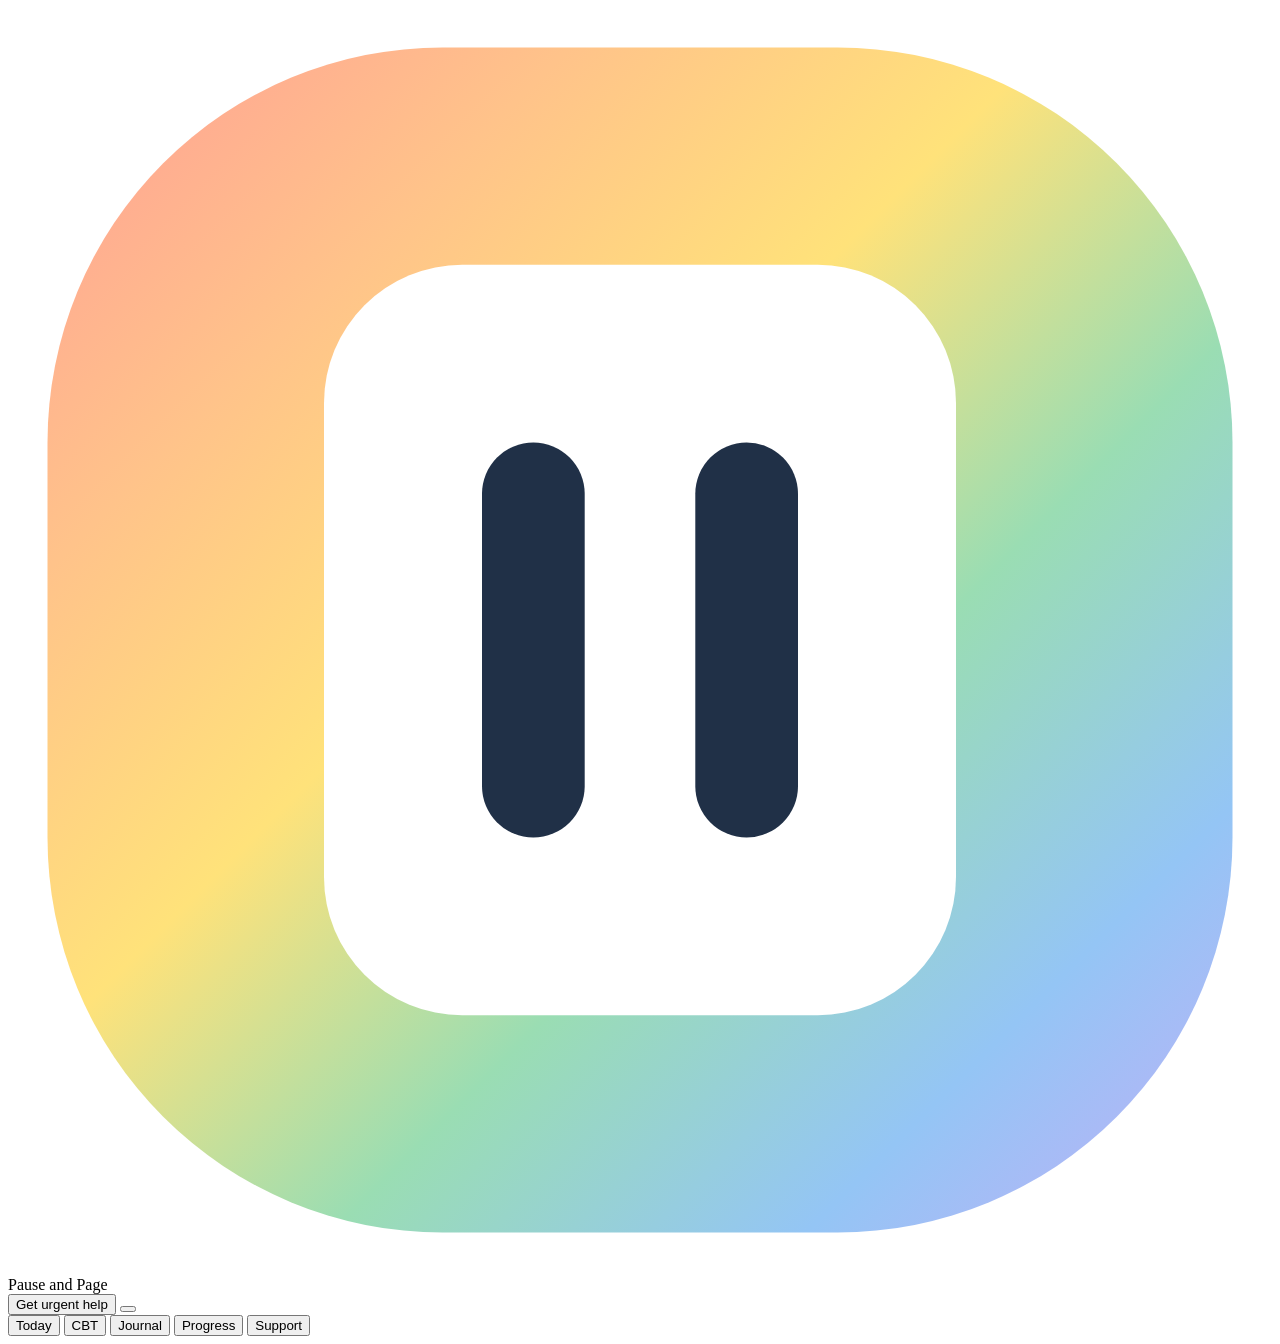
<file: shell.html>
<!doctype html>
<html lang="en-IN">
<head>
<meta charset="utf-8">
<meta name="viewport" content="width=device-width, initial-scale=1, viewport-fit=cover">
<meta name="theme-color" content="#FFFFFF">
<title>Pause and Page</title>
<style>
/*__CSS__*/
</style>
</head>
<body>
<header class="top">
  <div class="brand">
    <svg class="logo" viewBox="0 0 32 32" aria-hidden="true"><defs><linearGradient id="lg" x1="0" y1="0" x2="1" y2="1"><stop offset="0" stop-color="#FF9E95"/><stop offset=".22" stop-color="#FFC38A"/><stop offset=".42" stop-color="#FFE27A"/><stop offset=".62" stop-color="#9ADDB3"/><stop offset=".82" stop-color="#94C5F5"/><stop offset="1" stop-color="#C2AEF7"/></linearGradient></defs><rect x="1" y="1" width="30" height="30" rx="10" fill="url(#lg)"/><rect x="8" y="6.5" width="16" height="19" rx="3.5" fill="#fff"/><rect x="12" y="11" width="2.6" height="10" rx="1.3" fill="#203047"/><rect x="17.4" y="11" width="2.6" height="10" rx="1.3" fill="#203047"/></svg>
    <span class="brand-name">Pause and Page</span>
  </div>
  <button type="button" class="urgent-btn" id="urgentBtn" data-act="urgent">Get urgent help</button>
  <button type="button" class="icon-btn" id="profileBtn" data-act="profile" aria-label="Profile and privacy"><span data-ic="user"></span></button>
</header>

<div class="shell">
  <nav class="tabs" id="nav" aria-label="Main">
    <button type="button" data-act="tab" data-r="today" class="t-today"><span data-ic="sun"></span><span>Today</span></button>
    <button type="button" data-act="tab" data-r="cbt" class="t-cbt"><span data-ic="sprout"></span><span>CBT</span></button>
    <button type="button" data-act="tab" data-r="journal" class="t-journal"><span data-ic="book"></span><span>Journal</span></button>
    <button type="button" data-act="tab" data-r="progress" class="t-progress"><span data-ic="chart"></span><span>Progress</span></button>
    <button type="button" data-act="tab" data-r="support" class="t-support"><span data-ic="heart"></span><span>Support</span></button>
  </nav>
  <main id="main" tabindex="-1"></main>
  <aside id="side" aria-label="Today at a glance"></aside>
</div>

<!-- Urgent help. Static on purpose: numbers are bundled in the app so they work offline,
     without login, payment or onboarding. To add other countries, add a section like this
     one and choose it by region. India details last reviewed: October 2026. -->
<section id="urgent" hidden aria-labelledby="urgentTitle">
  <div class="uwrap">
    <button type="button" class="link" data-act="closeUrgent">&#8249; Back</button>
    <h1 id="urgentTitle" tabindex="-1">Get urgent help</h1>
    <p class="region">Resources for India</p>
    <div class="alert" role="alert"><p>If you have already harmed yourself, taken an overdose, or feel you may act on thoughts of suicide, call 112 or go to the nearest emergency department now. Contact someone you trust and ask them to stay with you.</p></div>

    <a class="ubtn em" href="tel:112"><svg class="ic" viewBox="0 0 24 24" aria-hidden="true"><path d="M5 4h4l2 5-2.5 1.5a11 11 0 0 0 5 5L15 13l5 2v4a2 2 0 0 1-2 2A16 16 0 0 1 3 6a2 2 0 0 1 2-2z"/></svg><span>Call 112<small>Emergency response</small></span></a>
    <p class="usub">For immediate danger, a suicide attempt, serious injury, or an urgent medical emergency. Connects with police, fire and health emergency services.</p>

    <a class="ubtn tm" href="tel:14416"><svg class="ic" viewBox="0 0 24 24" aria-hidden="true"><path d="M5 4h4l2 5-2.5 1.5a11 11 0 0 0 5 5L15 13l5 2v4a2 2 0 0 1-2 2A16 16 0 0 1 3 6a2 2 0 0 1 2-2z"/></svg><span>Call Tele-MANAS<small>14416 · free, 24 hours</small></span></a>
    <p class="usub">Free, 24-hour mental health counselling and support across India. This is a counselling line, not emergency dispatch. Also reachable on <a href="tel:18008914416">1800-891-4416</a>.</p>

    <div id="uTrusted"><a class="ubtn outline" href="#" data-act="uTrustedForm">Contact my trusted person</a></div>
    <div id="uCampus"><a class="ubtn outline" href="#" data-act="uCampus">View campus support</a></div>

    <div class="notice">This app is not an emergency service. Entries are not continuously monitored.</div>
    <p class="fine">Tapping a call button opens your phone’s dialler with the number filled in. Nothing is called, shared or sent automatically, and your location isn’t shared.</p>
    <p class="fine">Helpline details are stored on this device and work offline. Last reviewed October 2026.</p>
  </div>
</section>

<div id="toast" role="status" aria-live="polite"></div>
<script>
/*__JS__*/
</script>
</body>
</html>
</file>
